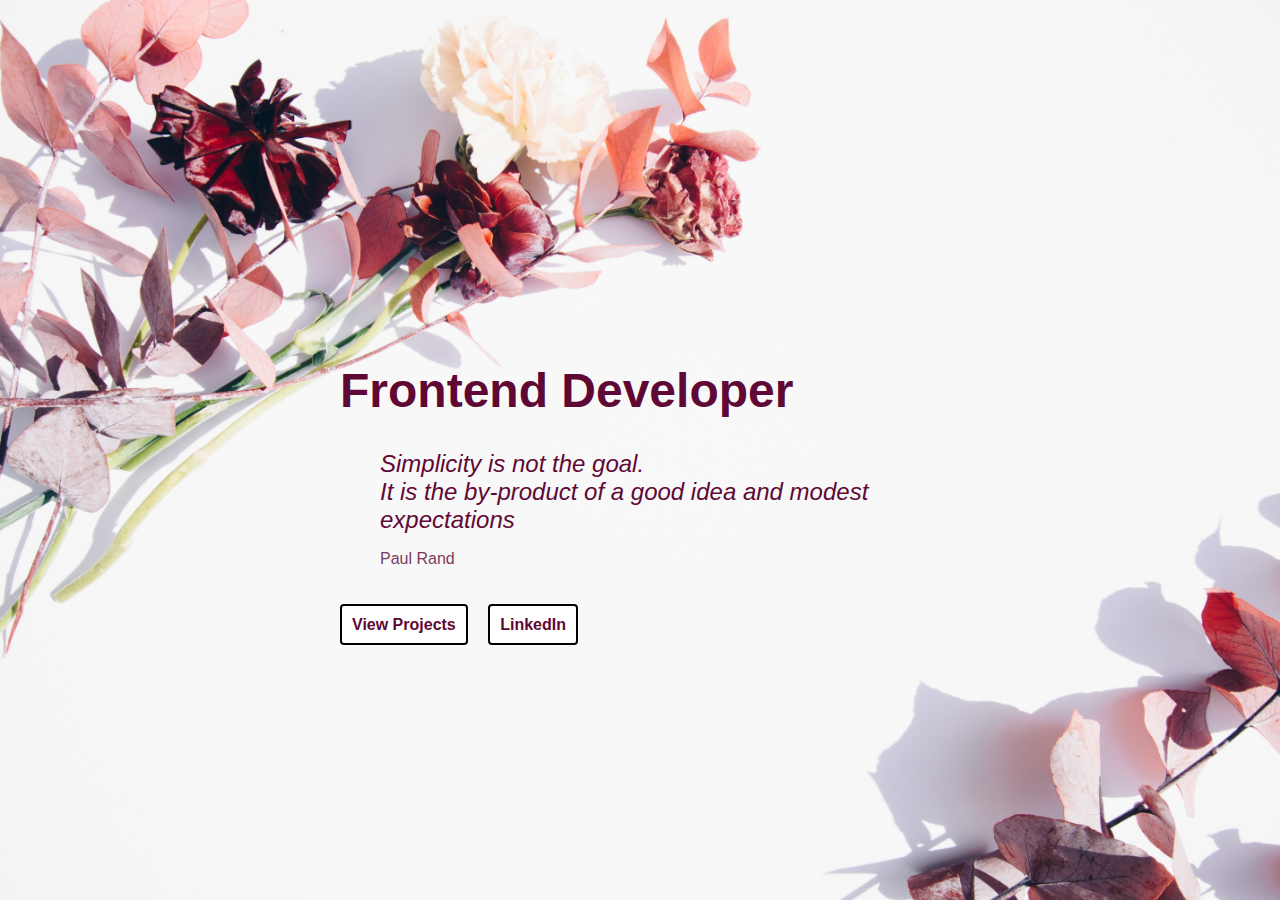
<file: index.html>
<!DOCTYPE html>
<html lang="en">
<head>
    <meta charset="utf-8">
    <meta name="viewport" content="width=device-width, initial-scale=1.0">
    <link rel="shortcut icon" type="image/png" href="favicon.png"/>
    <link rel="stylesheet" href="index.css">
    <link rel="stylesheet" href="https://use.fontawesome.com/releases/v5.7.0/css/all.css"
          integrity="sha384-lZN37f5QGtY3VHgisS14W3ExzMWZxybE1SJSEsQp9S+oqd12jhcu+A56Ebc1zFSJ" crossorigin="anonymous">
    <title>GabbyKC</title>
<!--    <script async src="https://www.googletagmanager.com/gtag/js?id=G-WL49ZLQTTH"></script>-->
<!--    <script>-->
<!--        window.dataLayer = window.dataLayer || [];-->

<!--        function gtag() {-->
<!--            dataLayer.push(arguments);-->
<!--        }-->

<!--        gtag('js', new Date());-->

<!--        gtag('config', 'G-WL49ZLQTTH');-->
<!--    </script>-->
</head>
<body>
<main>
    <article>
        <h1>Frontend Developer</h1>
        <div class="content-container">
            <div class="quote-icon-container">
                <i class="fas fa-quote-left"></i>
            </div>
            <div class="quote-container">
                <p class="quote">Simplicity is not the goal.<br>
                    It is the by-product of a good idea and modest expectations</p>
                <p class="author">Paul Rand</p>
            </div>
        </div>
        <div class="link-container">
            <a href="https://github.com/GabbyKC" role="button" tabindex="0" title="View projects on Github">View Projects</a>
            <a href="https://www.linkedin.com/in/gabriellakate/" role="button" tabindex="1" title="Go to LinkedIn">LinkedIn</a>
        </div>
    </article>
</main>
</body>
</html>
</file>
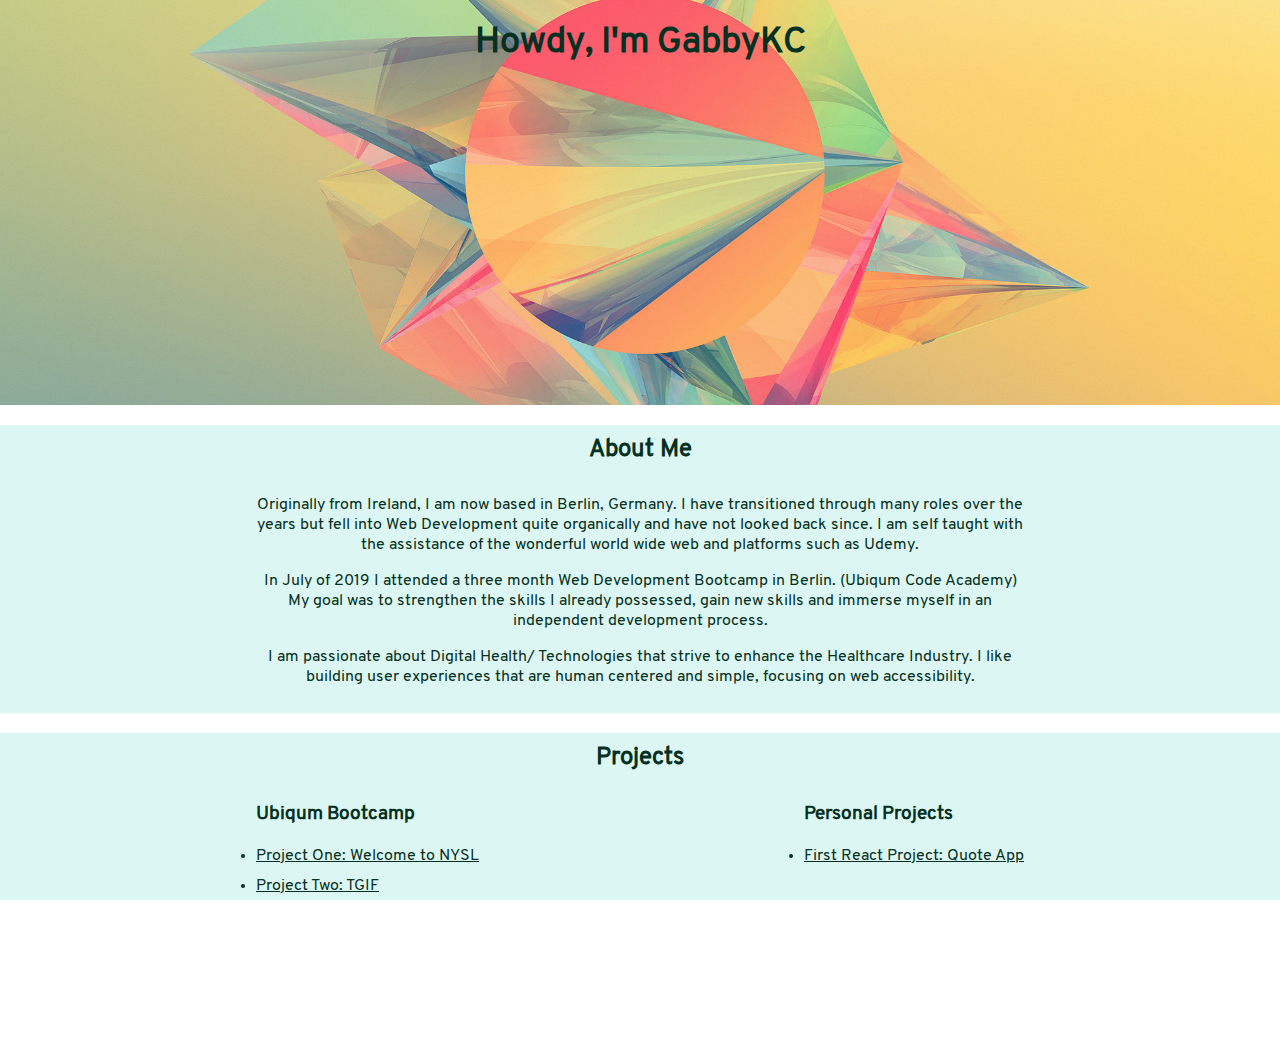
<file: archive/index.html>
<!DOCTYPE html>
<html lang="en" dir="ltr">
<head>
    <meta charset="utf-8" name="viewport">
    <link rel="shortcut icon" type="image/png" href="../favicon.png"/>
    <link rel="stylesheet" href="index.css">
    <link rel="stylesheet" href="https://use.fontawesome.com/releases/v5.7.0/css/all.css"
          integrity="sha384-lZN37f5QGtY3VHgisS14W3ExzMWZxybE1SJSEsQp9S+oqd12jhcu+A56Ebc1zFSJ" crossorigin="anonymous">
    <title>GabbyKC</title>
</head>
<body>
<header class="hero-image">
    <h1 class="hero-text">Howdy, I'm GabbyKC <i class="far fa-grin-beam"></i></h1>
</header>
<section class="section-container">
    <div class="section-one-content">
        <h2>About Me</h2>
        <p>Originally from Ireland, I am now based in Berlin, Germany. I have transitioned
            through many roles over the years but fell into Web Development quite organically and have not looked back
            since.
            I am self taught with the assistance of the wonderful world wide web and platforms such as Udemy.
        </p>
        <p>In July of 2019 I attended a three month Web Development Bootcamp in Berlin. (Ubiqum Code Academy) My goal
            was to strengthen the
            skills I already possessed, gain new skills and immerse myself in an independent development process.
        </p>
        <p>I am passionate about Digital Health/ Technologies that strive to enhance the Healthcare Industry.
            I like building user experiences that are human centered and simple, focusing on web accessibility. </p>
    </div>
</section>

<section class="section-container no-bottom-margin">
    <div class="section-two-content">
        <h2>Projects</h2>
        <div class="section-two-inner">
            <div>
                <h3>Ubiqum Bootcamp</h3>
                <ul>
                    <li><a target="_blank" rel="noopener noreferrer" href="nysl_version_3/root/index.html"
                           aria-label="opens NYSL project in new tab">Project One:
                        Welcome to NYSL <i class="fas fa-external-link-alt"></i></a></li>
                    <li><a target="_blank" rel="noopener noreferrer" href="TGIF_project/html/home-page.html"
                           aria-label="opens TGIF project in new tab">Project
                        Two: TGIF <i class="fas fa-external-link-alt"></i></a>
                    </li>
                    <li><a target="_blank" rel="noopener noreferrer" href="bookstore_project/home-page.html"
                           aria-label="opens Bookstore project in new tab">Project
                        Three: Quick Peek Bookstore <i class="fas fa-external-link-alt"></i></a></li>
                    <li><a target="_blank" rel="noopener noreferrer" href="brewery_project/brewery.html"
                           aria-label="opens Bookstore project in new tab">Project
                        Four: The Beer Store <i class="fas fa-external-link-alt"></i></a></li>
                    <li><a target="_blank" rel="noopener noreferrer" href=https://adoptapet.netlify.com
                           aria-label="opens AdoptAPet project in new tab">Project
                        Five: 'Mobile first' app built with React & Redux; Adopt A Pet <i
                                class="fas fa-external-link-alt"></i></a></li>
                    <li><a target="_blank" rel="noopener noreferrer" href=https://travel-road-trip.netlify.com
                           aria-label="opens Travel App project in new tab">Project
                        Six: MERN Stack Travel Itinerary App (Mobile First) <i class="fas fa-external-link-alt"></i>
                    </a>
                    </li>
                </ul>
            </div>
            <div>
                <h3>Personal Projects</h3>
                <ul>
                    <li><a target="_blank" rel="noopener noreferrer" href=https://gimmeaquote.netlify.com
                           aria-label="opens Quote App project in new tab">First React
                        Project: Quote App <i class="fas fa-external-link-alt"></i></a></li>
                </ul>
            </div>
        </div>
    </div>
</section>

<footer class="social-container">
    <a aria-label="follow me on linkedIn" target="_blank" rel="noopener noreferrer"
       href=https://www.linkedin.com/in/gabriellakate/><i
            class="fab fa-linkedin"></i></a>
    <a aria-label="check out my github" target="_blank" rel="noopener noreferrer" href=https://github.com/GabbyKC><i
            class="fab fa-github"></i></a>
    <a aria-label="check out my gitlab" target="_blank" rel="noopener noreferrer" href=https://gitlab.com/GabbyKC><i
            class="fab fa-gitlab"></i></a>
    <a href=mailto:gabriellakate04@gmail.com><i class="fas fa-envelope" aria-label="send me an email"></i></a>
</footer>
</body>
</html>
</file>
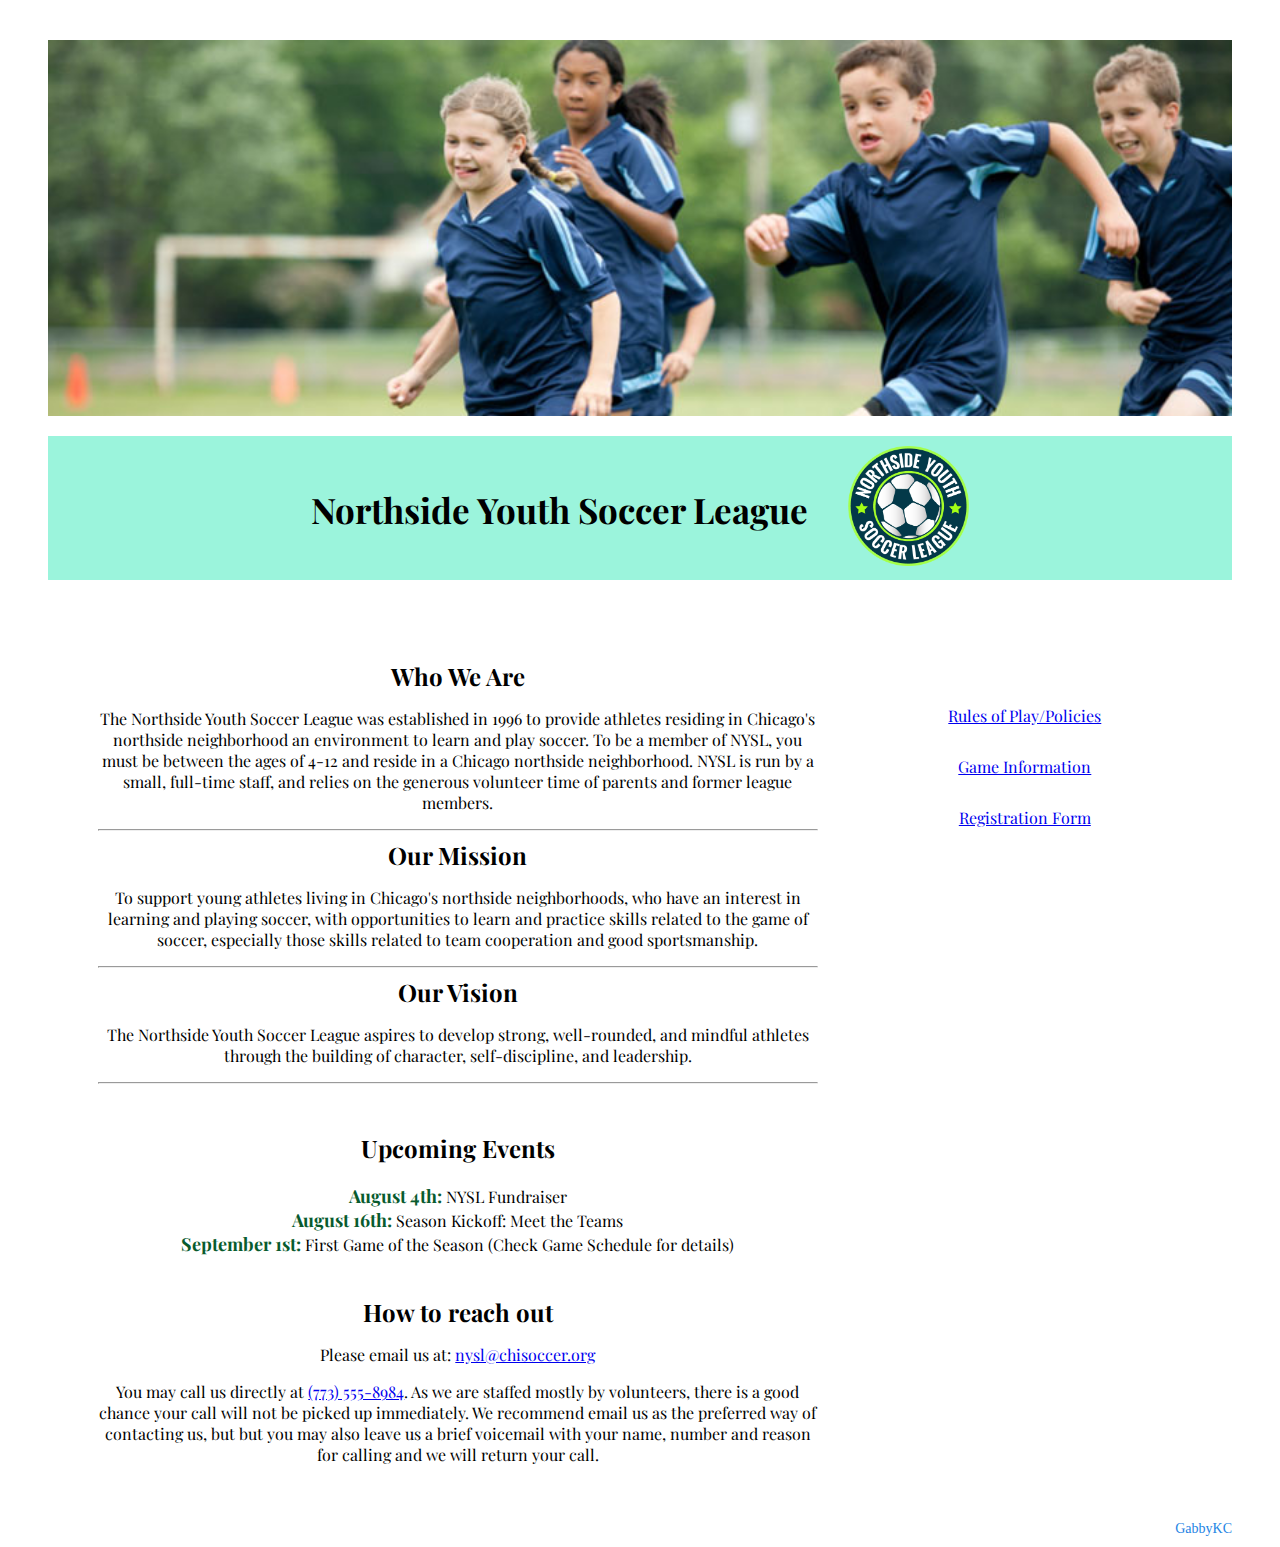
<file: nysl_version_3/root/index.html>
<!DOCTYPE html>
<html lang="en" dir="ltr">

<head>
    <meta charset="utf-8">
    <title>Welcome to NYSL!</title>
    <link rel="stylesheet" href="styles/nysl_3.css">
    <link href="https://fonts.googleapis.com/css?family=Playfair+Display&display=swap" rel="stylesheet">
    <link rel="stylesheet" href="https://use.fontawesome.com/releases/v5.7.0/css/all.css" integrity="sha384-lZN37f5QGtY3VHgisS14W3ExzMWZxybE1SJSEsQp9S+oqd12jhcu+A56Ebc1zFSJ" crossorigin="anonymous">
</head>

<body>

    <header>
        <div class="hero-image"></div>
        <div class="banner">
            <div class="name">Northside Youth Soccer League</div>
            <div class="">
                <img class="logo" src="../images/nysl_logo.png" alt="image be broke yo">
            </div>
        </div>
    </header>

    <section class="page-wrapper">

        <div class="main-section">
            <div class="content-container">
                <div class="section">
                    <div class="heading">Who We Are</div>
                    <p>The Northside Youth Soccer League was established in 1996 to provide athletes residing
                        in Chicago's northside neighborhood an environment to learn and play soccer. To be a member
                        of NYSL, you must be between the ages of 4-12 and reside in a Chicago northside neighborhood.
                        NYSL is run by a small, full-time staff, and relies on the generous volunteer time of parents
                        and former league members.</p>

                    <hr>

                    <div class="heading">Our Mission</div>
                    <p>To support young athletes living in Chicago's northside neighborhoods, who have an
                        interest in learning and playing soccer, with opportunities to learn and practice
                        skills related to the game of soccer, especially those skills related to team cooperation
                        and good sportsmanship.</p>

                    <hr>

                    <div class="heading">Our Vision</div>
                    <p>The Northside Youth Soccer League aspires to develop strong, well-rounded, and mindful
                        athletes through the building of character, self-discipline, and leadership.
                    </p>

                    <hr>

                </div>

                <div class="section">
                    <div class="heading events"><i class="fas fa-futbol"></i> Upcoming Events <i class="fas fa-futbol"></i></div>
                    <div class=""><span class="dates">August 4th:</span> NYSL Fundraiser</div>
                    <div class=""><span class="dates">August 16th:</span> Season Kickoff: Meet the Teams </div>
                    <div class=""><span class="dates">September 1st:</span> First Game of the Season (Check Game Schedule for details)</div>
                </div>

                <div class="section">
                    <div class="heading">How to reach out</div>
                    <p>Please email us at:
                        <a href="mailto:nysl@chisoccer.org">nysl@chisoccer.org</a>
                    </p>

                    <p>You may call us directly at <a href="tel:+7735558984">(773) 555-8984</a>.
                        As we are staffed mostly by volunteers, there is a good chance your call
                        will not be picked up immediately. We recommend email us as the preferred way of contacting us, but
                        but you may also leave us a brief voicemail with your name, number and reason for calling and we will
                        return your call.
                    </p>
                </div>
            </div>

            <nav class="nav">
                <div class="links">
                    <a href="rules.html"><i class="fas fa-chevron-right"></i> Rules of Play/Policies</a>
                </div>
                <div class="links">
                    <a href="game_info.html"><i class="fas fa-chevron-right"></i> Game Information</a>
                </div>
                <div class="links">
                    <a href="registration.html"><i class="fas fa-chevron-right"></i> Registration Form</a>
                </div>
            </nav>

        </div>
    </section>

    <footer>
        <div class="footer"><i class="far fa-copyright"></i> GabbyKC</div>
    </footer>

</body>

</html>
</file>
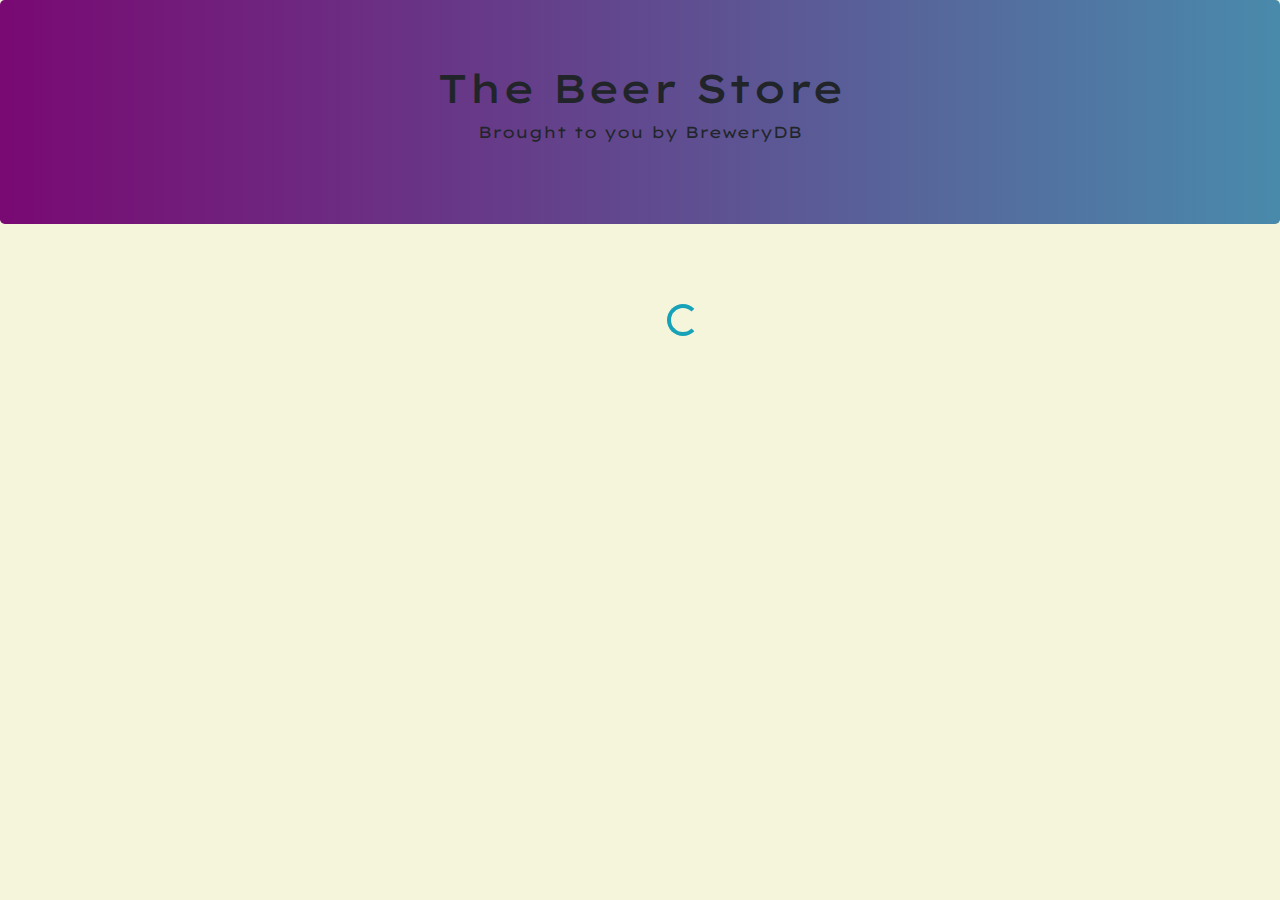
<file: brewery_project/brewery.html>
<!DOCTYPE html>
<html lang="en" dir="ltr">

<head>
    <meta charset="utf-8">
    <title>The Beer Store</title>
    <link href="https://fonts.googleapis.com/css?family=Lexend+Mega&display=swap" rel="stylesheet">
    <link href="https://stackpath.bootstrapcdn.com/bootstrap/4.3.1/css/bootstrap.min.css" rel="stylesheet" integrity="sha384-ggOyR0iXCbMQv3Xipma34MD+dH/1fQ784/j6cY/iJTQUOhcWr7x9JvoRxT2MZw1T" crossorigin="anonymous">
    <link rel="stylesheet" href="custom.css">
</head>

<body>
    <div class="jumbotron">
        <h1 class="text-center">The Beer Store</h1>
        <p class="text-center">Brought to you by BreweryDB</p>
    </div>

    <div class="container spacing">
        <div class="d-flex flex-wrap" id="beer-container">

        </div>
        <div class="d-flex justify-content-center">
            <div id="loader" class="spinner-border text-info m-5" role="status"></div>
        </div>
    </div>

    <div id="end-of-content" class="d-none end-content">You have seen all there is to see, my friend</div>

    <script src="https://code.jquery.com/jquery-3.3.1.slim.min.js" integrity="sha384-q8i/X+965DzO0rT7abK41JStQIAqVgRVzpbzo5smXKp4YfRvH+8abtTE1Pi6jizo" crossorigin="anonymous"></script>
    <script src="https://stackpath.bootstrapcdn.com/bootstrap/4.3.1/js/bootstrap.min.js" integrity="sha384-JjSmVgyd0p3pXB1rRibZUAYoIIy6OrQ6VrjIEaFf/nJGzIxFDsf4x0xIM+B07jRM" crossorigin="anonymous"></script>
    <script src="brewery.js"></script>
</body>

</html>
</file>
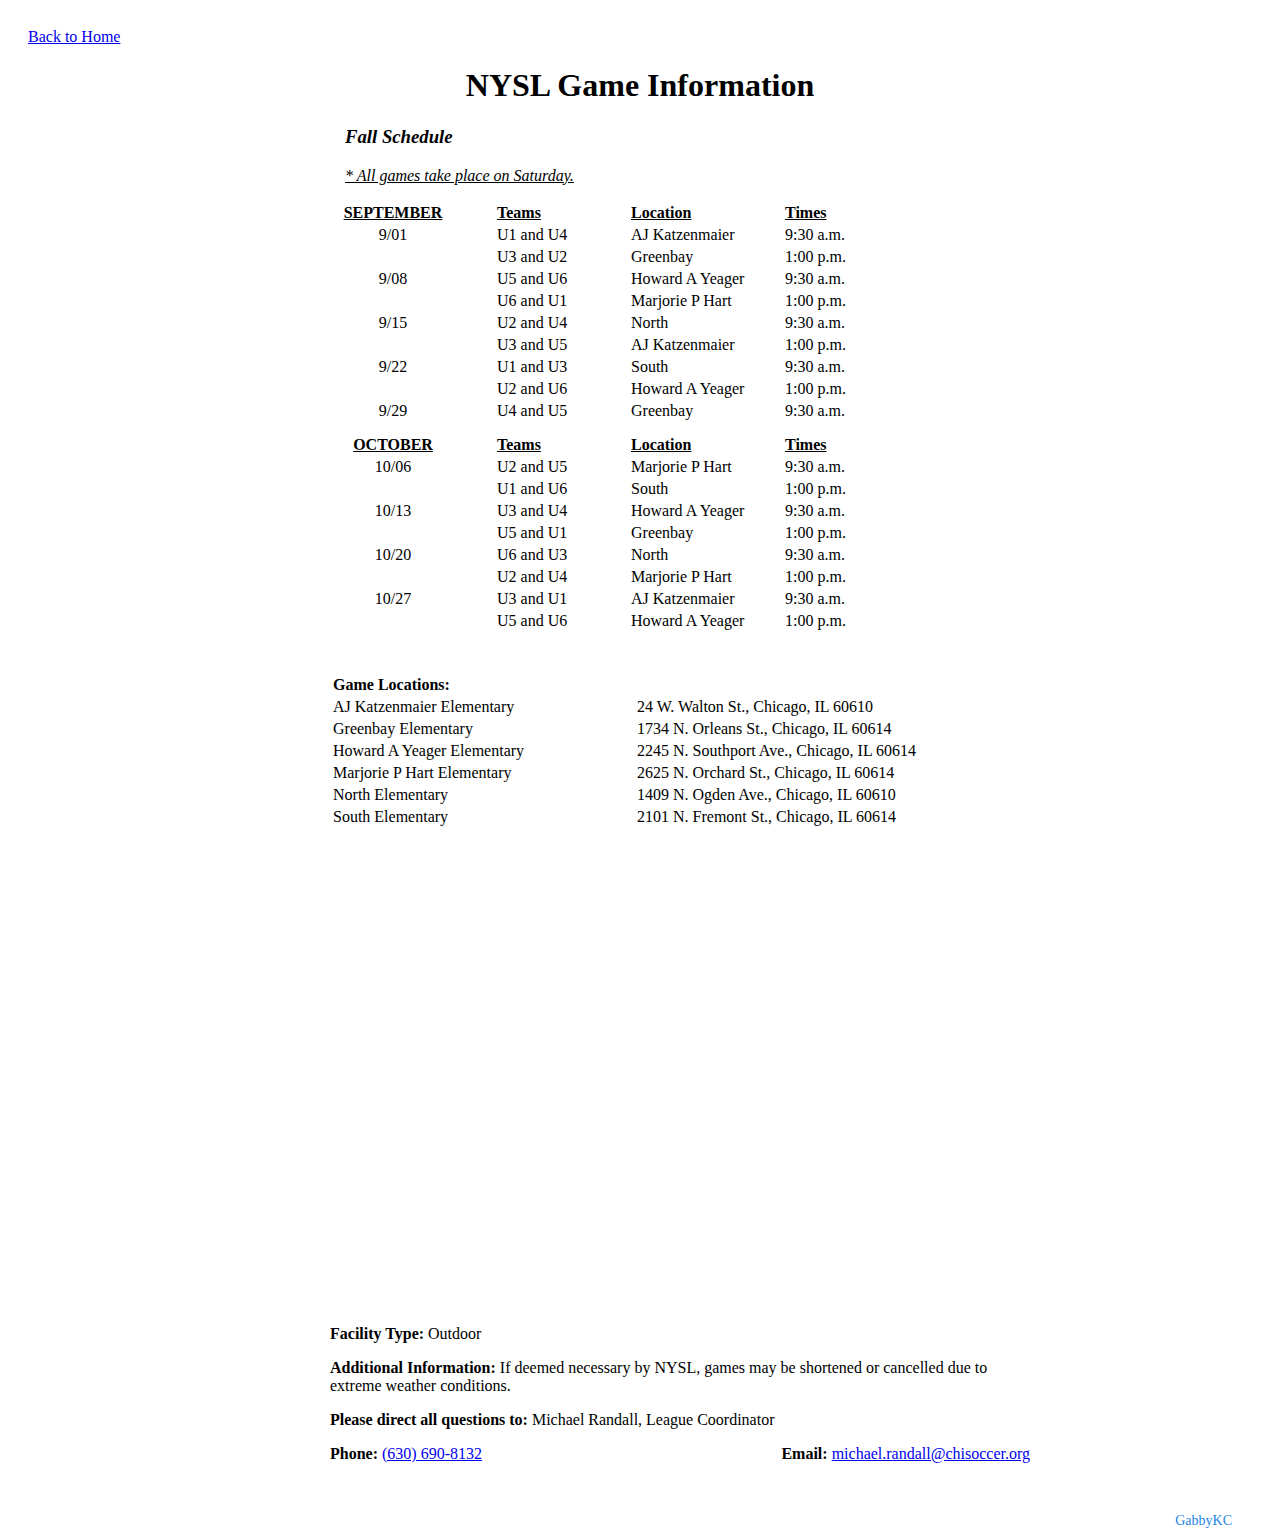
<file: nysl_version_3/root/game_info.html>
<!DOCTYPE html>
<html lang="en" dir="ltr">

<head>
    <meta charset="utf-8">
    <title>Game Information</title>
    <link rel="stylesheet" href="styles/game_info.css">
    <link rel="stylesheet" href="https://use.fontawesome.com/releases/v5.7.0/css/all.css" integrity="sha384-lZN37f5QGtY3VHgisS14W3ExzMWZxybE1SJSEsQp9S+oqd12jhcu+A56Ebc1zFSJ" crossorigin="anonymous">
</head>

<body>
    <header>
        <div class="home"><a href="index.html"><i class="fas fa-chevron-left"></i> Back to Home</a></div>
    </header>

    <div class="content-container">
        <h1>NYSL Game Information</h1>

        <h3>Fall Schedule</h3>

        <p class="note">* All games take place on Saturday.</p>

        <table>
            <thead>
                <tr>
                    <th class="style">SEPTEMBER</th>
                    <th class="style left">Teams</th>
                    <th class="style left">Location</th>
                    <th class="style left">Times</th>
                </tr>
            </thead>

            <tbody>
                <tr>
                    <td class="date">9/01</td>
                    <td class="teams">U1 and U4</td>
                    <td class="location">AJ Katzenmaier</td>
                    <td>9:30 a.m.</td>
                </tr>

                <tr>
                    <td class="date"></td>
                    <td class="teams">U3 and U2</td>
                    <td class="location">Greenbay</td>
                    <td>1:00 p.m.</td>
                </tr>

                <tr>
                    <td class="date">9/08</td>
                    <td class="teams">U5 and U6</td>
                    <td class="location">Howard A Yeager</td>
                    <td>9:30 a.m.</td>
                </tr>

                <tr>
                    <td class="date"></td>
                    <td class="teams">U6 and U1</td>
                    <td class="location">Marjorie P Hart</td>
                    <td>1:00 p.m.</td>
                </tr>

                <tr>
                    <td class="date">9/15</td>
                    <td class="teams">U2 and U4</td>
                    <td class="location">North</td>
                    <td>9:30 a.m.</td>
                </tr>

                <tr>
                    <td class="date"></td>
                    <td class="teams">U3 and U5</td>
                    <td class="location">AJ Katzenmaier</td>
                    <td>1:00 p.m.</td>
                </tr>

                <tr>
                    <td class="date">9/22</td>
                    <td class="teams">U1 and U3</td>
                    <td class="location">South</td>
                    <td>9:30 a.m.</td>
                </tr>

                <tr>
                    <td class="date"></td>
                    <td class="teams">U2 and U6</td>
                    <td class="location">Howard A Yeager</td>
                    <td>1:00 p.m.</td>
                </tr>

                <tr>
                    <td class="date">9/29</td>
                    <td class="teams">U4 and U5</td>
                    <td class="location">Greenbay</td>
                    <td>9:30 a.m.</td>
                </tr>
            </tbody>
        </table>

        <table>
            <thead>
                <tr>
                    <th class="style">OCTOBER</th>
                    <th class="style left">Teams</th>
                    <th class="style left">Location</th>
                    <th class="style left">Times</th>
                </tr>
            </thead>

            <tbody>
                <tr>
                    <td class="date">10/06</td>
                    <td class="teams">U2 and U5</td>
                    <td class="location">Marjorie P Hart</td>
                    <td>9:30 a.m.</td>
                </tr>

                <tr>
                    <td class="date"></td>
                    <td class="teams">U1 and U6</td>
                    <td class="location">South</td>
                    <td>1:00 p.m.</td>
                </tr>

                <tr>
                    <td class="date">10/13</td>
                    <td class="teams">U3 and U4</td>
                    <td class="location">Howard A Yeager</td>
                    <td>9:30 a.m.</td>
                </tr>

                <tr>
                    <td class="date"></td>
                    <td class="teams">U5 and U1</td>
                    <td class="location">Greenbay</td>
                    <td>1:00 p.m.</td>
                </tr>

                <tr>
                    <td class="date">10/20</td>
                    <td class="teams">U6 and U3</td>
                    <td class="location">North</td>
                    <td>9:30 a.m.</td>
                </tr>

                <tr>
                    <td class="date"></td>
                    <td class="teams">U2 and U4</td>
                    <td class="location">Marjorie P Hart</td>
                    <td>1:00 p.m.</td>
                </tr>

                <tr>
                    <td class="date">10/27</td>
                    <td class="teams">U3 and U1</td>
                    <td class="location">AJ Katzenmaier</td>
                    <td>9:30 a.m.</td>
                </tr>

                <tr>
                    <td class="date"></td>
                    <td class="teams">U5 and U6</td>
                    <td class="location">Howard A Yeager</td>
                    <td>1:00 p.m.</td>
                </tr>

            </tbody>
        </table>

        <table class="game-loc">
            <thead>
                <tr>
                    <th class="left">Game Locations:</th>
                    <th class="left"></th>
                </tr>
            </thead>
            <tbody>
                <tr>
                    <td class="school">AJ Katzenmaier Elementary</td>
                    <td>24 W. Walton St., Chicago, IL 60610</td>
                </tr>

                <tr>
                    <td class="school">Greenbay Elementary</td>
                    <td>1734 N. Orleans St., Chicago, IL 60614</td>
                </tr>

                <tr>
                    <td class="school">Howard A Yeager Elementary</td>
                    <td>2245 N. Southport Ave., Chicago, IL 60614</td>
                </tr>

                <tr>
                    <td class="school">Marjorie P Hart Elementary</td>
                    <td>2625 N. Orchard St., Chicago, IL 60614</td>
                </tr>

                <tr>
                    <td class="school">North Elementary</td>
                    <td>1409 N. Ogden Ave., Chicago, IL 60610</td>
                </tr>

                <tr>
                    <td class="school">South Elementary</td>
                    <td>2101 N. Fremont St., Chicago, IL 60614</td>
                </tr>
            </tbody>
        </table>

        <div class="maps">
            <iframe src="https://www.google.com/maps/embed?pb=!1m18!1m12!1m3!1d2969.654060426222!2d-87.63123908432146!3d41.900296372003446!2m3!1f0!2f0!3f0!3m2!1i1024!2i768!4f13.1!3m3!1m2!1s0x880fd34e07f6bac3%3A0x68a82e5d59952c86!2s24+W+Walton+St%2C+Chicago%2C+IL+60610%2C+USA!5e0!3m2!1sen!2sde!4v1563557937895!5m2!1sen!2sde"
            width="400" height="300" style="border:0" allowfullscreen></iframe>

            <iframe src="https://www.google.com/maps/embed?pb=!1m18!1m12!1m3!1d2969.025698674599!2d-87.64002798432116!3d41.9138062711576!2m3!1f0!2f0!3f0!3m2!1i1024!2i768!4f13.1!3m3!1m2!1s0x880fd34073f306a3%3A0x9e1726bbf8f23f0e!2s1734+N+Orleans+St%2C+Chicago%2C+IL+60614%2C+USA!5e0!3m2!1sen!2sde!4v1563558314758!5m2!1sen!2sde"
            width="400" height="300" style="border:0" allowfullscreen></iframe>

            <iframe src="https://www.google.com/maps/embed?pb=!1m18!1m12!1m3!1d2968.585497384746!2d-87.6651145843209!3d41.92326857056484!2m3!1f0!2f0!3f0!3m2!1i1024!2i768!4f13.1!3m3!1m2!1s0x880fd2e37f9b8d2d%3A0x62ad8b907dd755d6!2s2245+N+Southport+Ave%2C+Chicago%2C+IL+60614%2C+USA!5e0!3m2!1sen!2sde!4v1563558435336!5m2!1sen!2sde"
            width="600" height="300" style="border:0" allowfullscreen></iframe>
        </div>

        <div class="maps">
            <iframe src="https://www.google.com/maps/embed?pb=!1m18!1m12!1m3!1d2968.29172895315!2d-87.6480862843208!3d41.92958227016936!2m3!1f0!2f0!3f0!3m2!1i1024!2i768!4f13.1!3m3!1m2!1s0x880fd30f2630e551%3A0x3e719e44a5cef714!2s2625+N+Orchard+St%2C+Chicago%2C+IL+60614%2C+USA!5e0!3m2!1sen!2sde!4v1563558527098!5m2!1sen!2sde"
            width="400" height="300" style="border:0" allowfullscreen></iframe>

            <iframe src="https://www.google.com/maps/embed?pb=!1m18!1m12!1m3!1d2969.337614159662!2d-87.64837698432129!3d41.907100471577444!2m3!1f0!2f0!3f0!3m2!1i1024!2i768!4f13.1!3m3!1m2!1s0x880fd33af0e6ccc3%3A0x26c81c1d557667da!2s1409+N+Ogden+Ave%2C+Chicago%2C+IL+60610%2C+USA!5e0!3m2!1sen!2sde!4v1563558559070!5m2!1sen!2sde"
            width="400" height="300" style="border:0" allowfullscreen></iframe>

            <iframe src="https://www.google.com/maps/embed?pb=!1m18!1m12!1m3!1d2968.7477648266313!2d-87.65355538432102!3d41.919780770783305!2m3!1f0!2f0!3f0!3m2!1i1024!2i768!4f13.1!3m3!1m2!1s0x880fd3196fb41dc7%3A0x970be7f7d6336df5!2s2101+N+Fremont+St%2C+Chicago%2C+IL+60614%2C+USA!5e0!3m2!1sen!2sde!4v1563558596415!5m2!1sen!2sde"
            width="400" height="300" style="border:0" allowfullscreen></iframe>
        </div>

        <div class="contact-info">
            <p><span class="bold">Facility Type:</span> Outdoor</p>

            <p><span class="bold">Additional Information:</span> If deemed necessary by NYSL, games may be shortened or
                cancelled due to extreme weather conditions.
            </p>

            <p><span class="bold">Please direct all questions to:</span> Michael Randall, League Coordinator</p>

            <div class="contacts">
                <div class=""><span class="bold">Phone:</span>
                    <a href="tel:+6306908132">(630) 690-8132</a>
                </div>
                <div class=""><span class="bold">Email:</span>
                    <a href="mailto:michael.randall@chisoccer.org">michael.randall@chisoccer.org</a>
                </div>
            </div>

        </div>


    </div>

    <footer>
        <div class="footer"><i class="far fa-copyright"></i> GabbyKC</div>
    </footer>
</body>

</html>
</file>
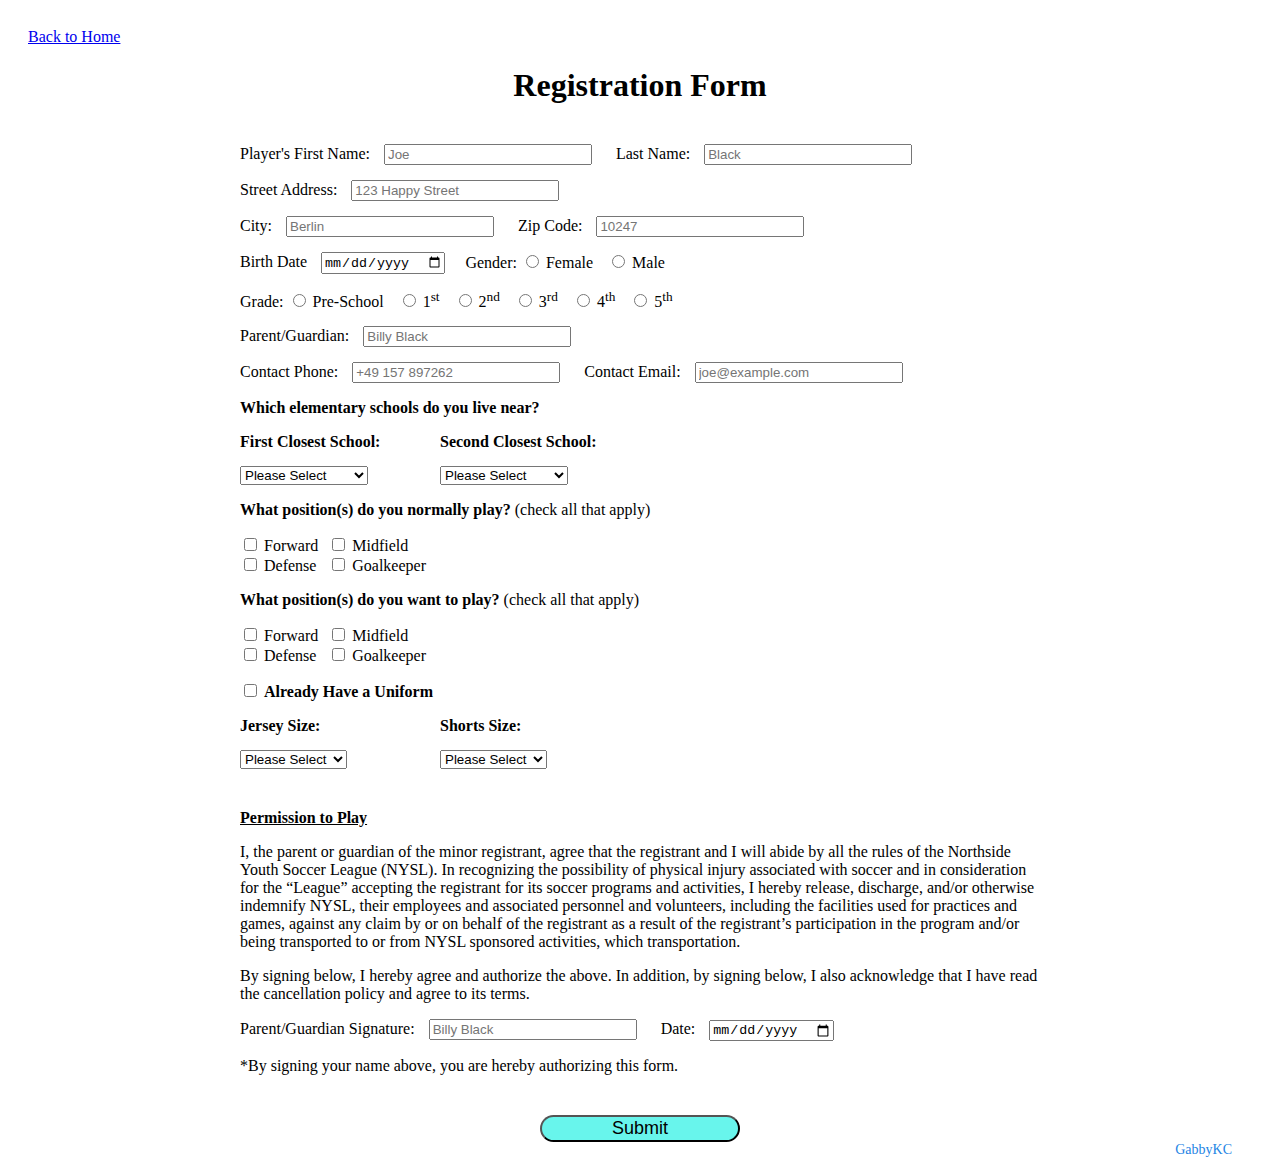
<file: nysl_version_3/root/registration.html>
<!DOCTYPE html>
<html lang="en" dir="ltr">

<head>
    <meta charset="utf-8">
    <title>Registration Form</title>
    <link rel="stylesheet" href="styles/registration.css">
    <link rel="stylesheet" href="https://use.fontawesome.com/releases/v5.7.0/css/all.css" integrity="sha384-lZN37f5QGtY3VHgisS14W3ExzMWZxybE1SJSEsQp9S+oqd12jhcu+A56Ebc1zFSJ" crossorigin="anonymous">
</head>

<body>

    <header>
        <div class="home"><a href="index.html"><i class="fas fa-chevron-left"></i> Back to Home</a></div>
    </header>
    <h1>Registration Form</h1>
    <div class="container">

        <form class="" action="show_data.html" method="GET">
            <div class="spacing">
                <label for="first">Player's First Name:</label>
                <input id="first" class="input-space" type="text" name="first" value="" placeholder="Joe" required>
                <label for="last" class="left-spacing">Last Name:</label>
                <input id="last" class="input-space" type="text" name="last" value="" placeholder="Black" required>
            </div>

            <div class="spacing">
                <label for="street">Street Address:</label>
                <input id="street" class="input-space" type="text" name="street" value="" placeholder="123 Happy Street">
            </div>

            <div class="spacing">
                <label for="city">City:</label>
                <input id="city" class="input-space" type="text" name="city" value="" placeholder="Berlin">
                <label for="zip" class="left-spacing">Zip Code:</label>
                <input id="zip" class="input-space" type="text" name="zip" value="" placeholder="10247">
            </div>

            <div class="flex">
                <div class="spacing">
                    <label for="birth">Birth Date</label>
                    <input id="birth" type="date" name="birth" value="">
                </div>
                <div class="left-spacing">Gender:
                    <input id="female" type="radio" name="gender" value="female">
                    <label for="female">Female</label>
                    <input id="male" type="radio" name="gender" value="male">
                    <label for="male">Male</label>
                </div>
            </div>

            <div class="spacing">
                <div>Grade:
                    <input id="pre" type="radio" name="grade" value="pre">
                    <label for="pre">Pre-School</label>
                    <input id="one" type="radio" name="grade" value="first">
                    <label for="one">1<sup>st</sup></label>
                    <input id="two" type="radio" name="grade" value="second">
                    <label for="two">2<sup>nd</sup></label>
                    <input id="three" type="radio" name="grade" value="third">
                    <label for="three">3<sup>rd</sup></label>
                    <input id="four" type="radio" name="grade" value="fourth">
                    <label for="four">4<sup>th</sup></label>
                    <input id="five" type="radio" name="grade" value="fifth">
                    <label for="five">5<sup>th</sup></label>
                </div>
            </div>

            <div class="spacing">
                <label for="parent">Parent/Guardian:</label>
                <input id="parent" class="input-space" type="text" name="parent" value="" placeholder="Billy Black" required>
            </div>

            <div class="spacing">
                <label for="phone">Contact Phone:</label>
                <input id="phone" class="input-space" type="tel" name="phone" value="" placeholder="+49 157 897262" required>
                <label for="email" class="left-spacing">Contact Email:</label>
                <input id="email" class="input-space" type="email" name="email" value="" placeholder="joe@example.com" required>
            </div>

            <p class="bold">Which elementary schools do you live near?</p>

            <div class="flex">
                <div class="box-spacing">
                    <div class="bold spacing">First Closest School:</div>
                    <select class="" name="first_school">
                        <option selected disabled value="default">Please Select</option>
                        <option value="aj">AJ Katzenmaier</option>
                        <option value="greenb">Greenbay</option>
                        <option value="howard">Howard A Yeager</option>
                        <option value="marj">Marjorie P Hart</option>
                        <option value="ne">North Elementary</option>
                        <option value="se">South Elementary</option>
                    </select>
                </div>

                <div class="">
                    <div class="bold spacing">Second Closest School:</div>
                    <select class="" name="second_school">
                        <option selected disabled value="default">Please Select</option>
                        <option value="aj">AJ Katzenmaier</option>
                        <option value="greenb">Greenbay</option>
                        <option value="howard">Howard A Yeager</option>
                        <option value="marj">Marjorie P Hart</option>
                        <option value="ne">North Elementary</option>
                        <option value="se">South Elementary</option>
                    </select>
                </div>
            </div>

            <p><span class="bold">What position(s) do you normally play?</span> (check all that apply)</p>

            <div class="flex">
                <div class="inner-box">
                    <div class="">
                        <input type="checkbox" name="position_normal" value="forward">
                        <label>Forward</label>
                    </div>
                    <div class="">
                        <input type="checkbox" name="position_normal" value="defense">
                        <label>Defense</label>
                    </div>
                </div>

                <div class="inner-box">
                    <div class="">
                        <input type="checkbox" name="position_normal" value="mid">
                        <label>Midfield</label>
                    </div>
                    <div class="">
                        <input type="checkbox" name="position_normal" value="goalie">
                        <label>Goalkeeper</label>
                    </div>
                </div>
            </div>

            <p><span class="bold">What position(s) do you want to play?</span> (check all that apply)</p>

            <div class="flex">
                <div class="inner-box">
                    <div class="">
                        <input type="checkbox" name="position_want" value="forward">
                        <label>Forward</label>
                    </div>
                    <div class="">
                        <input type="checkbox" name="position_want" value="defense">
                        <label>Defense</label>
                    </div>
                </div>

                <div class="inner-box">
                    <div class="">
                        <input type="checkbox" name="position_want" value="mid">
                        <label>Midfield</label>
                    </div>
                    <div class="">
                        <input type="checkbox" name="position_want" value="goalie">
                        <label>Goalkeeper</label>
                    </div>
                </div>
            </div>

            <p>
                <input id="uniform" type="checkbox" name="uniform" value="yes_uniform">
                <label for="uniform" class="bold">Already Have a Uniform</label>
            </p>

            <div class="flex">
                <div class="box-spacing">
                    <div class="spacing bold">Jersey Size:</div>
                    <select class="" name="jersey">
                        <option selected disabled value="default">Please Select</option>
                        <option value="ys">Youth Small</option>
                        <option value="ym">Youth Medium</option>
                        <option value="yl">Youth Large</option>
                        <option value="s">Small</option>
                        <option value="m">Medium</option>
                        <option value="l">Large</option>
                        <option value="xl">Extra-Large</option>
                    </select>
                </div>

                <div class="">
                    <div class="spacing bold">Shorts Size:</div>
                    <select class="" name="shorts">
                        <option selected disabled value="default">Please Select</option>
                        <option value="ys">Youth Small</option>
                        <option value="ym">Youth Medium</option>
                        <option value="yl">Youth Large</option>
                        <option value="s">Small</option>
                        <option value="m">Medium</option>
                        <option value="l">Large</option>
                        <option value="xl">Extra-Large</option>
                    </select>
                </div>
            </div>

            <p class="bold permission">Permission to Play</p>

            <p>
                I, the parent or guardian of the minor registrant, agree that the registrant and I will abide by all the rules of the Northside Youth
                Soccer League (NYSL). In recognizing the possibility of physical injury associated with soccer and in consideration for the “League”
                accepting the registrant for its soccer programs and activities, I hereby release, discharge, and/or otherwise indemnify NYSL, their
                employees and associated personnel and volunteers, including the facilities used for practices and games, against any claim by or
                on behalf of the registrant as a result of the registrant’s participation in the program and/or being transported to or from NYSL
                sponsored activities, which transportation.
            </p>

            <p>
                By signing below, I hereby agree and authorize the above. In addition, by signing below, I also acknowledge that I have read the
                cancellation policy and agree to its terms.
            </p>

            <div>
                <label for="signature">Parent/Guardian Signature:</label>
                <input id="signature" class="input-space" type="text" name="signature" value="" placeholder="Billy Black" required>
                <label for="date" class="left-spacing">Date:</label>
                <input id="date" type="date" name="date" value="" required>
            </div>

            <p>*By signing your name above, you are hereby authorizing this form.</p>
            <div class="submit-container">
                <input class="button" type="submit" name="submit" value="Submit">
            </div>

        </form>
    </div>

    <footer>
        <div class="footer"><i class="far fa-copyright"></i> GabbyKC</div>
    </footer>

</body>

</html>
</file>
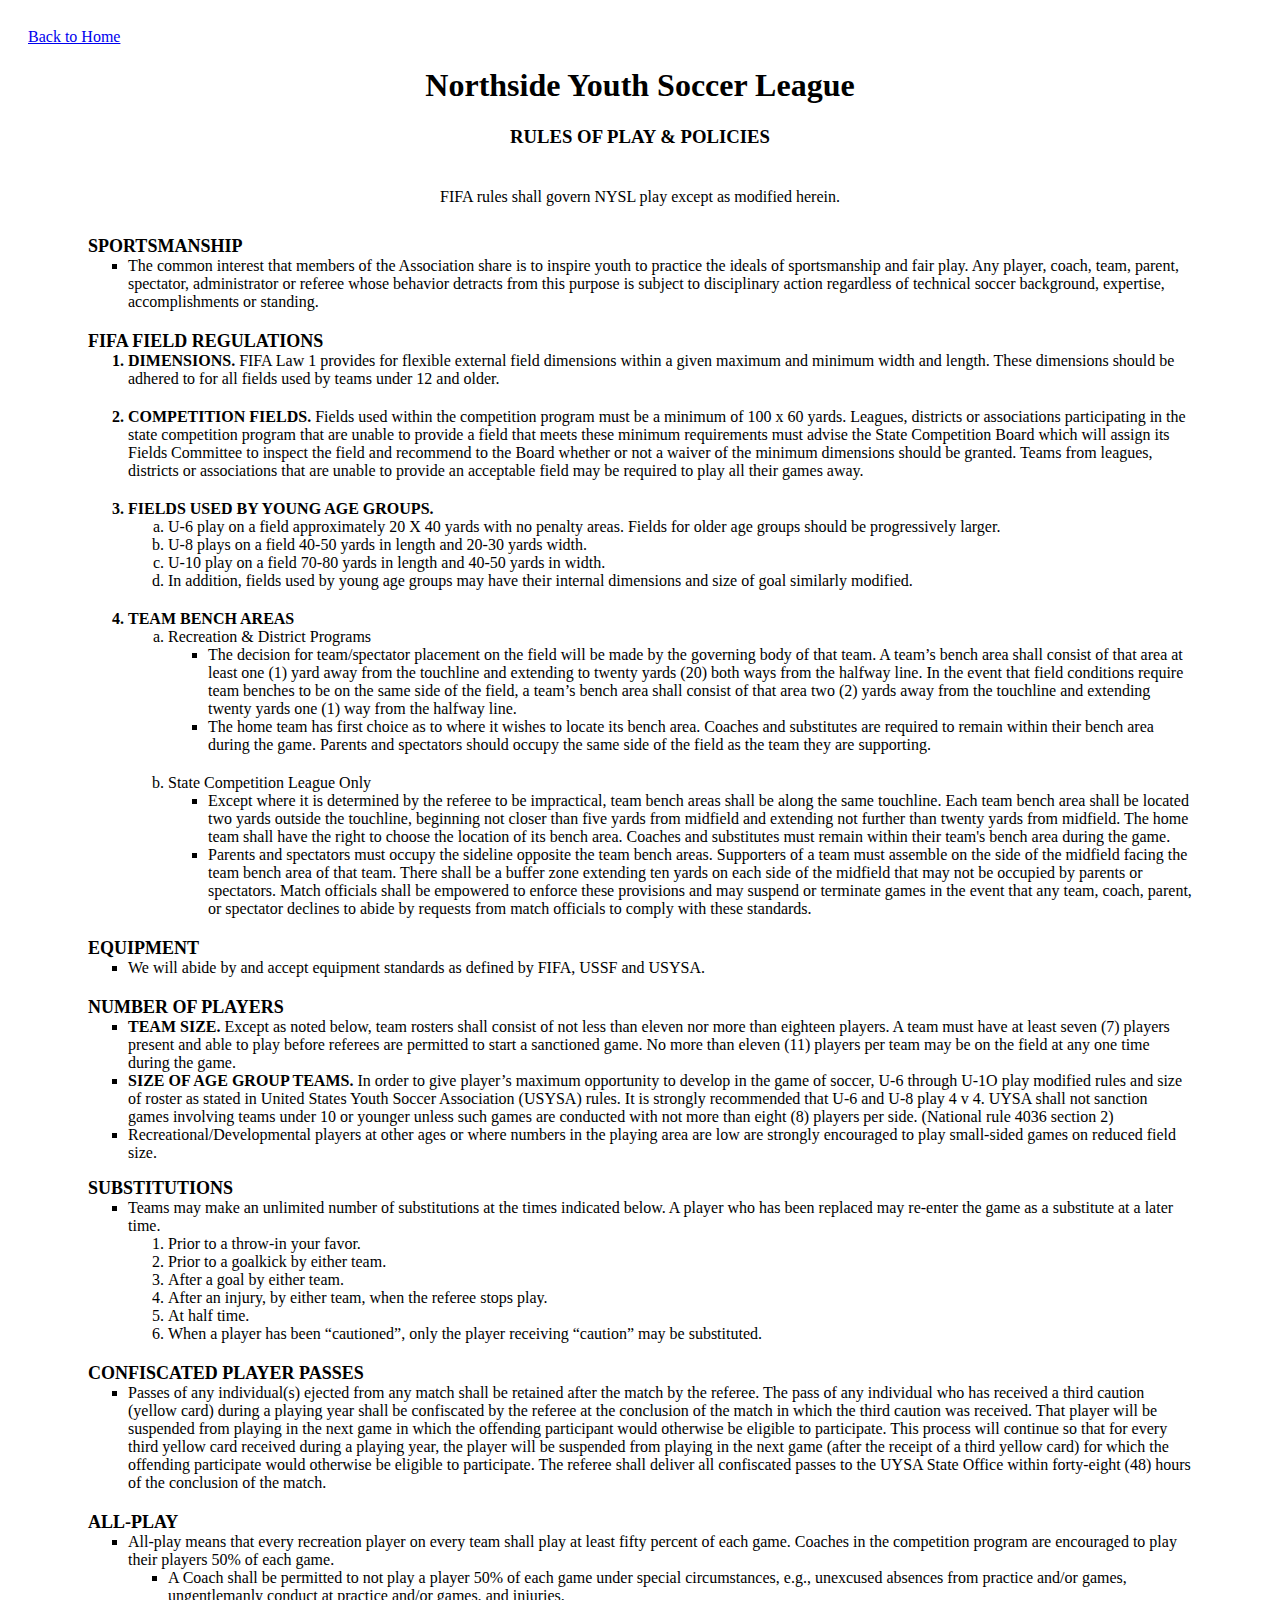
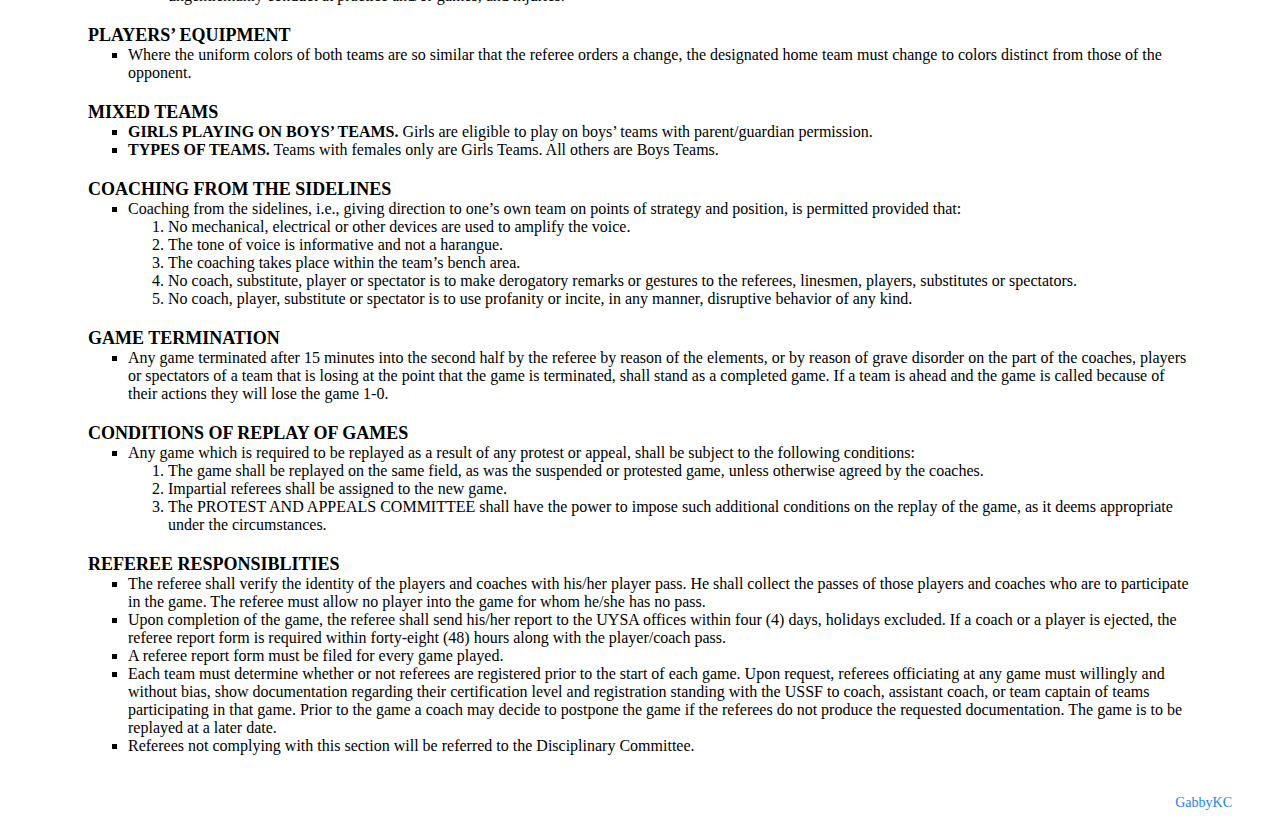
<file: nysl_version_3/root/rules.html>
<!DOCTYPE html>
<html lang="en" dir="ltr">

<head>
    <meta charset="utf-8">
    <title>Rules of Play and Policies</title>
    <link rel="stylesheet" href="styles/rules.css">
    <link href="https://fonts.googleapis.com/css?family=Playfair+Display&display=swap" rel="stylesheet">
    <link rel="stylesheet" href="https://use.fontawesome.com/releases/v5.7.0/css/all.css" integrity="sha384-lZN37f5QGtY3VHgisS14W3ExzMWZxybE1SJSEsQp9S+oqd12jhcu+A56Ebc1zFSJ" crossorigin="anonymous">
</head>

<body>

    <header>
        <div class="home"><a href="index.html"><i class="fas fa-chevron-left"></i> Back to Home</a></div>
        <h1>Northside Youth Soccer League</h1>
        <h3>RULES OF PLAY & POLICIES </h3>
    </header>

    <div class="main">
        <h4 class="rules">FIFA rules shall govern NYSL play except as modified herein.</h4>

        <label class="headings">SPORTSMANSHIP</label>
        <ul>
            <li>The common interest that members of the Association share is to inspire youth to practice the
                ideals of sportsmanship and fair play. Any player, coach, team, parent, spectator, administrator
                or referee whose behavior detracts from this purpose is subject to disciplinary action regardless
                of technical soccer background, expertise, accomplishments or standing.
            </li>
        </ul>

        <label class="headings">FIFA FIELD REGULATIONS</label>
        <ol>
            <li class="bold">DIMENSIONS. <span class="normal">FIFA Law 1 provides for flexible external field dimensions within a given maximum and minimum width
                    and length. These dimensions should be adhered to for all fields used by teams under 12 and older.</span>
            </li>
            <li class="bold">COMPETITION FIELDS. <span class="normal">Fields used within the competition program must be a minimum of 100 x 60 yards. Leagues,
                    districts or associations participating in the state competition program that are unable to provide a field that
                    meets these minimum requirements must advise the State Competition Board which will assign its Fields Committee to inspect
                    the field and recommend to the Board whether or not a waiver of the minimum dimensions should be granted. Teams from leagues,
                    districts or associations that are unable to provide an acceptable field may be required to play all their games away.</span>
            </li>
            <li class="bold">FIELDS USED BY YOUNG AGE GROUPS.

                <ol type="a">
                    <li class="special normal">U-6 play on a field approximately 20 X 40 yards with no penalty areas. Fields for older age groups should be
                        progressively larger.
                    </li>
                    <li class="special normal">U-8 plays on a field 40-50 yards in length and 20-30 yards width.</li>
                    <li class="special normal">U-10 play on a field 70-80 yards in length and 40-50 yards in width.</li>
                    <li class="special normal">In addition, fields used by young age groups may have their internal dimensions and size of goal similarly modified.
                    </li>
                </ol>

            </li>

            <li class="bold">TEAM BENCH AREAS
                <ol type="a" class="normal">
                    <li>Recreation & District Programs
                        <ul>
                            <li class="special">The decision for team/spectator placement on the field will be made by the governing body of that team. A team’s
                                bench area shall consist of that area at least one (1) yard away from the touchline and extending to twenty yards (20)
                                both ways from the halfway line. In the event that field conditions require team benches to be on the same side of
                                the field, a team’s bench area shall consist of that area two (2) yards away from the touchline and extending twenty
                                yards one (1) way from the halfway line.
                            </li>
                            <li class="special">The home team has first choice as to where it wishes to locate its bench area. Coaches and substitutes are required
                                to remain within their bench area during the game. Parents and spectators should occupy the same side of the field as
                                the team they are supporting.
                            </li>
                        </ul>
                    </li>
                    <li>State Competition League Only
                        <ul>
                            <li class="special">Except where it is determined by the referee to be impractical, team bench areas shall be along the same
                                touchline. Each team bench area shall be located two yards outside the touchline, beginning not closer than five yards
                                from midfield and extending not further than twenty yards from midfield. The home team shall have the right to choose
                                the location of its bench area. Coaches and substitutes must remain within their team's bench area during the game.
                            </li>
                            <li class="special">Parents and spectators must occupy the sideline opposite the team bench areas. Supporters of a team must assemble
                                on the side of the midfield facing the team bench area of that team. There shall be a buffer zone extending ten yards on
                                each side of the midfield that may not be occupied by parents or spectators. Match officials shall be empowered to
                                enforce these provisions and may suspend or terminate games in the event that any team, coach, parent, or
                                spectator declines to abide by requests from match officials to comply with these standards.
                            </li>
                        </ul>
                    </li>
                </ol>

            </li>
        </ol>

        <label class="headings">EQUIPMENT</label>
        <ul>
            <li>We will abide by and accept equipment standards as defined by FIFA, USSF and USYSA.</li>
        </ul>

        <label class="headings">NUMBER OF PLAYERS</label>
        <ul>
            <li class="special"><span class="bold">TEAM SIZE.</span> Except as noted below, team rosters shall consist of not less than eleven nor more than eighteen players.
                A team must have at least seven (7) players present and able to play before referees are permitted to start a sanctioned game.
                No more than eleven (11) players per team may be on the field at any one time during the game.
            </li>
            <li class="special"><span class="bold">SIZE OF AGE GROUP TEAMS.</span> In order to give player’s maximum opportunity to develop in the game of soccer, U-6 through U-1O play
                modified rules and size of roster as stated in United States Youth Soccer Association (USYSA) rules. It is strongly recommended
                that U-6 and U-8 play 4 v 4. UYSA shall not sanction games involving teams under 10 or younger unless such games are conducted with
                not more than eight (8) players per side. (National rule 4036 section 2)
            </li>
            <li class="special">Recreational/Developmental players at other ages or where numbers in the playing area are low are strongly encouraged to play small-sided
                games on reduced field size.
            </li>
        </ul>

        <label class="headings">SUBSTITUTIONS</label>
        <ul>
            <li>Teams may make an unlimited number of substitutions at the times indicated below. A player who has been replaced may re-enter the game
                as a substitute at a later time.
                <ol>
                    <li class="special">Prior to a throw-in your favor.</li>
                    <li class="special">Prior to a goalkick by either team.</li>
                    <li class="special">After a goal by either team.</li>
                    <li class="special">After an injury, by either team, when the referee stops play.</li>
                    <li class="special">At half time.</li>
                    <li class="special">When a player has been “cautioned”, only the player receiving “caution” may be substituted.</li>
                </ol>
            </li>
        </ul>

        <label class="headings">CONFISCATED PLAYER PASSES</label>
        <ul>
            <li>Passes of any individual(s) ejected from any match shall be retained after
                the match by the referee. The pass of any individual who has received a
                third caution (yellow card) during a playing year shall be confiscated by
                the referee at the conclusion of the match in which the third caution was
                received. That player will be suspended from playing in the next game in
                which the offending participant would otherwise be eligible to participate.
                This process will continue so that for every third yellow card received
                during a playing year, the player will be suspended from playing in the
                next game (after the receipt of a third yellow card) for which the offending
                participate would otherwise be eligible to participate. The referee shall
                deliver all confiscated passes to the UYSA State Office within forty-eight
                (48) hours of the conclusion of the match.
            </li>
        </ul>

        <label class="headings">ALL-PLAY</label>
        <ul>
            <li>All-play means that every recreation player on every team shall play at
                least fifty percent of each game. Coaches in the competition program are
                encouraged to play their players 50% of each game.
                <ul>
                    <li>A Coach shall be permitted to not play a player 50% of each game
                        under special circumstances, e.g., unexcused absences from
                        practice and/or games, ungentlemanly conduct at practice and/or
                        games, and injuries.
                    </li>
                </ul>
            </li>
        </ul>

        <label class="headings">PLAYERS’ EQUIPMENT</label>
        <ul>
            <li>Where the uniform colors of both teams are so similar that the referee
                orders a change, the designated home team must change to colors
                distinct from those of the opponent.
            </li>
        </ul>

        <label class="headings">MIXED TEAMS</label>
        <ul>
            <li class="special"><span class="bold">GIRLS PLAYING ON BOYS’ TEAMS.</span> Girls are eligible to play on boys’
                teams with parent/guardian permission.
            </li>
            <li><span class="bold">TYPES OF TEAMS.</span> Teams with females only are Girls Teams. All others
                are Boys Teams.
            </li>
        </ul>

        <label class="headings">COACHING FROM THE SIDELINES</label>
        <ul>
            <li>Coaching from the sidelines, i.e., giving direction to one’s own team on
                points of strategy and position, is permitted provided that:
                <ol>
                    <li class="special">No mechanical, electrical or other devices are used to amplify the
                        voice.
                    </li>
                    <li class="special">The tone of voice is informative and not a harangue.
                    </li>
                    <li class="special">The coaching takes place within the team’s bench area.
                    </li>
                    <li class="special">No coach, substitute, player or spectator is to make derogatory
                        remarks or gestures to the referees, linesmen, players, substitutes
                        or spectators.
                    </li>
                    <li class="special">No coach, player, substitute or spectator is to use profanity or
                        incite, in any manner, disruptive behavior of any kind.
                    </li>
                </ol>
            </li>
        </ul>

        <label class="headings">GAME TERMINATION</label>
        <ul>
            <li>Any game terminated after 15 minutes into the second half by the referee
                by reason of the elements, or by reason of grave disorder on the part of
                the coaches, players or spectators of a team that is losing at the point that
                the game is terminated, shall stand as a completed game. If a team is
                ahead and the game is called because of their actions they will lose the
                game 1-0.
            </li>
        </ul>

        <label class="headings">CONDITIONS OF REPLAY OF GAMES</label>
        <ul>
            <li>Any game which is required to be replayed as a result of any protest or
                appeal, shall be subject to the following conditions:
                <ol>
                    <li class="special">The game shall be replayed on the same field, as was the
                        suspended or protested game, unless otherwise agreed by the
                        coaches.
                    </li>
                    <li class="special">Impartial referees shall be assigned to the new game.
                    </li>
                    <li class="special">The PROTEST AND APPEALS COMMITTEE shall have the power
                        to impose such additional conditions on the replay of the game, as
                        it deems appropriate under the circumstances.
                    </li>
                </ol>
            </li>
        </ul>

        <label class="headings">REFEREE RESPONSIBLITIES</label>
        <ul>
            <li class="special">The referee shall verify the identity of the players and coaches with his/her
                player pass. He shall collect the passes of those players and coaches who
                are to participate in the game. The referee must allow no player into the
                game for whom he/she has no pass.
            </li>
            <li class="special">Upon completion of the game, the referee shall send his/her report to the
                UYSA offices within four (4) days, holidays excluded. If a coach or a
                player is ejected, the referee report form is required within forty-eight (48)
                hours along with the player/coach pass.
            </li>
            <li class="special">A referee report form must be filed for every game played.
            </li>
            <li class="special">Each team must determine whether or not referees are registered prior to
                the start of each game. Upon request, referees officiating at any game
                must willingly and without bias, show documentation regarding their
                certification level and registration standing with the USSF to coach,
                assistant coach, or team captain of teams participating in that game. Prior
                to the game a coach may decide to postpone the game if the referees do
                not produce the requested documentation. The game is to be replayed at
                a later date.
            </li>
            <li class="special">Referees not complying with this section will be referred to the Disciplinary
                Committee.
            </li>
        </ul>
    </div>

    <footer>
        <div class="footer"><i class="far fa-copyright"></i> GabbyKC</div>
    </footer>

</body>

</html>
</file>
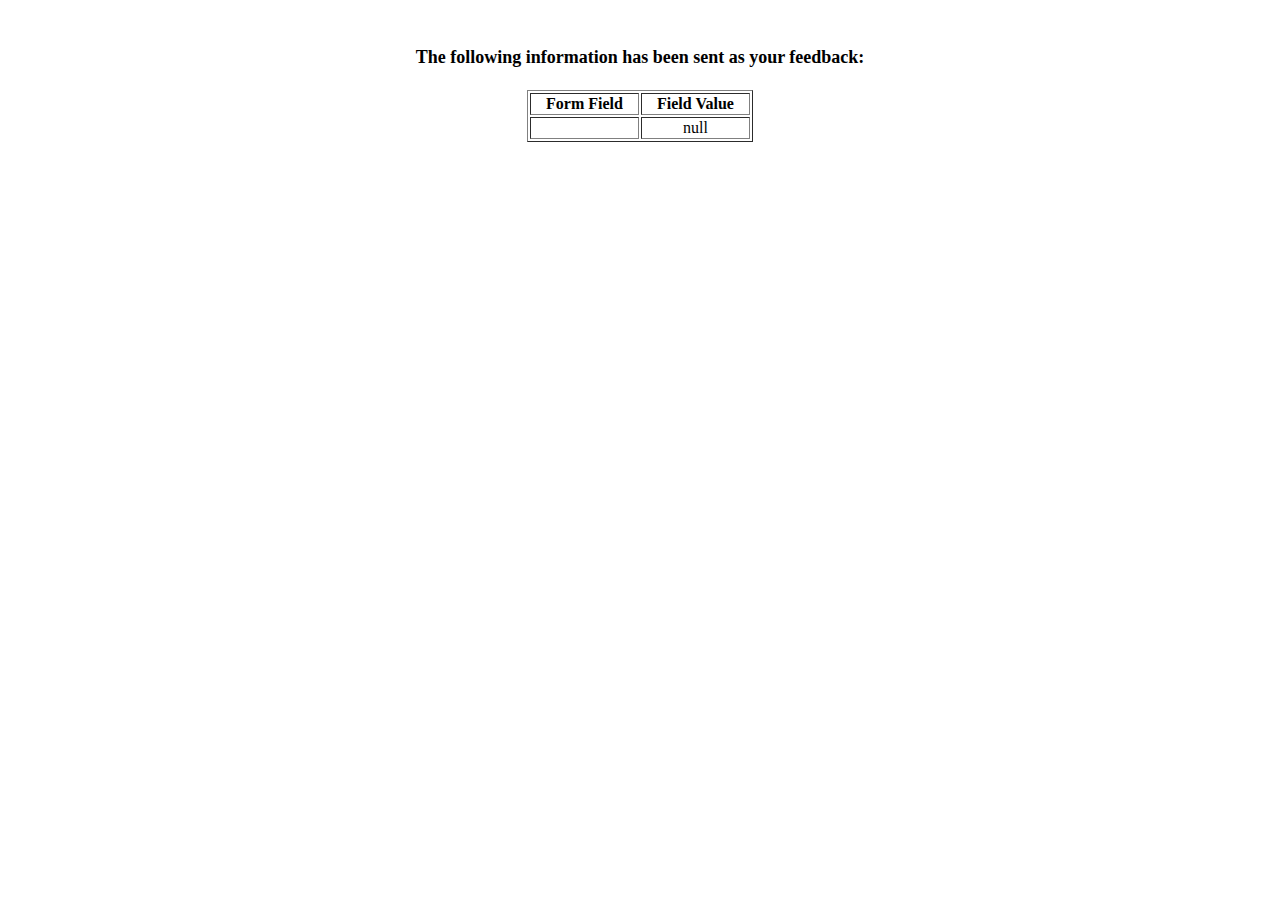
<file: nysl_version_3/root/show_data.html>
<html>
<head>
<title>Feedback Sent</title>
</head>
<body>
<p align=center>&nbsp;</p>
<h1 align=center><font size="+1">The following information has been sent as your
  feedback:</font></h1>

<table border="1" align=center width="226">
  <tr>
    <th align="center">Form Field</th>
    <th align="center">Field Value</th>
  </tr>

<script language="javascript">
var args = location.search.substr(1).split('&');
for (var i = 0; i < args.length; ++i) {
  var parts = args[i].split('=');
  if (parts != null) {
    var field = parts[0];
    var value = parts[1];
    if (value == null) {
      value = "null"
    }
    else {
      value = '"' + unescape(value.replace(/\+/g, ' ')) + '"';
    }

    document.writeln('<tr><td align="center">' + field + '</td>');
    document.writeln('<td align="center">' + value + '</td></tr>');
  }
}
</script>

<noscript>
<tr><td>
<p>You need to turn on Javascript in your browser.</p>

<p>In Microsoft Internet Explorer 4 or greater:</p>
<ul>
<li>From the "Tools" menu (in IE 4, it's the "View" menu), select "Internet Options".</li>
<li>Click on the "Security" tab.</li>
<li>Click on the "Custom Level" button. (In IE 4, select "Custom"
and then click on "Settings...".)</li>
<li>Under "Active scripting" make sure "Enable" is selected.</li>
</ul>

<p>In Netscape version 4 or greater:</p>
<ul>
<li>From the <b>Edit</b> menu, select <b>Preferences</b>.</li>
<li>In the <b>Category</b> list on the left, click on the word "Advanced".</li>
<li>In the panel on the right, make sure "Enable JavaScript" is checked.</li>
<li>Click the <b>OK</b> button.</li>
</ul>

</td></tr>
</noscript>

</table>
</body>
</html>
</file>
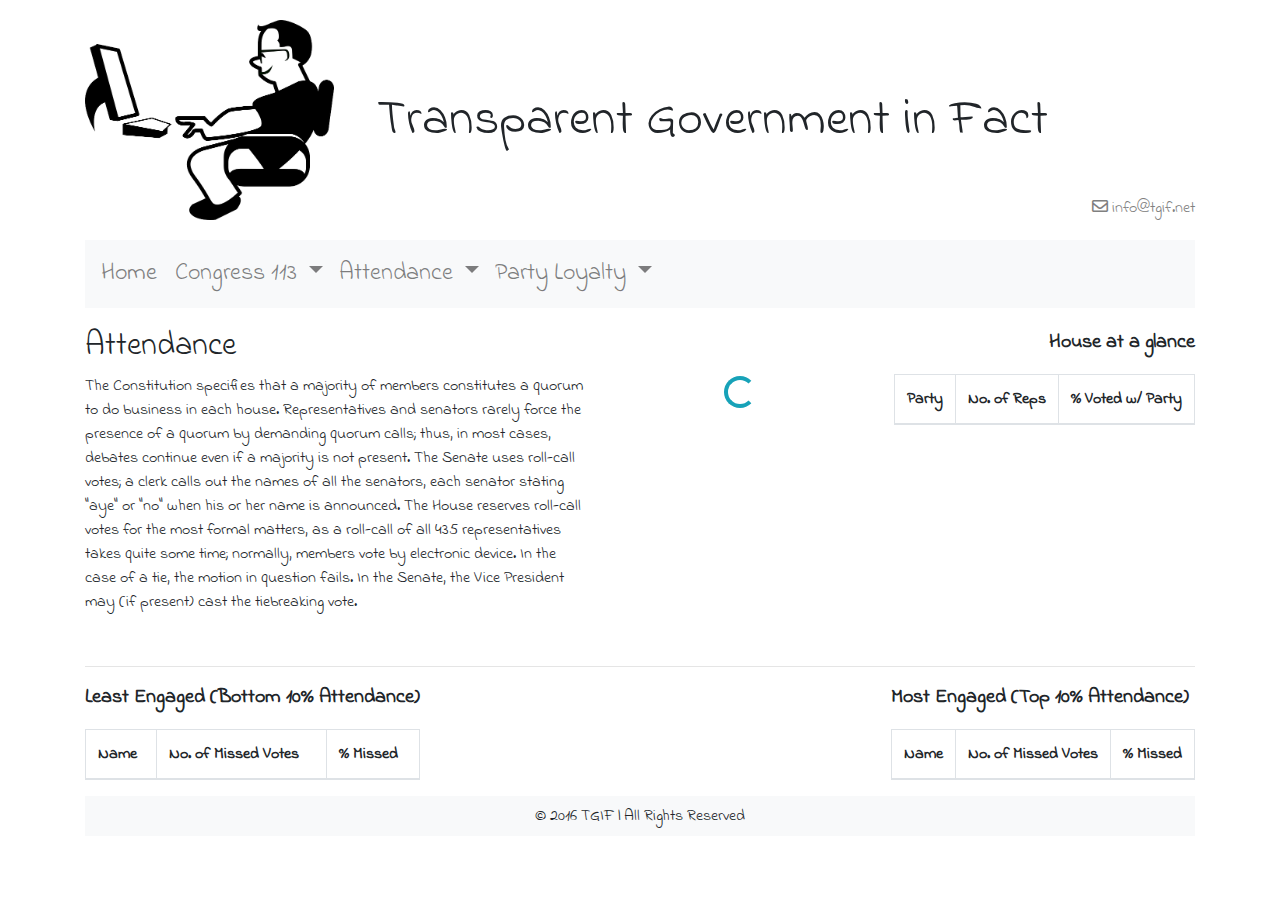
<file: TGIF_project/html/attendance-house.html>
<!DOCTYPE html>
<html lang="en">

<head>
    <title>TGIF</title>
    <link href="https://stackpath.bootstrapcdn.com/bootstrap/4.3.1/css/bootstrap.min.css" rel="stylesheet" integrity="sha384-ggOyR0iXCbMQv3Xipma34MD+dH/1fQ784/j6cY/iJTQUOhcWr7x9JvoRxT2MZw1T" crossorigin="anonymous">
    <link rel="stylesheet" href="../css/custom.css">
    <link href="https://fonts.googleapis.com/css?family=Indie+Flower&display=swap" rel="stylesheet">
    <link rel="stylesheet" href="https://cdnjs.cloudflare.com/ajax/libs/font-awesome/5.9.0/css/all.css">
</head>

<body>
    <div class="container">

        <div class="d-flex justify-content-between spacing">
            <img src="../images/tgif_logo.png" alt="image be broke yo">
            <div class="brand">Transparent Government in Fact</div>
            <a class="email" href="mailto:info@tgif.net"><i class="far fa-envelope"></i> info@tgif.net</a>
        </div>

        <nav class="navbar navbar-expand-lg  navbar-light bg-light">
            <a class="nav-size margin" href="home-page.html">Home</a>
            <button class="navbar-toggler" type="button" data-toggle="collapse" data-target="#navbarSupportedContent" aria-controls="navbarSupportedContent" aria-expanded="false" aria-label="Toggle navigation">
              <span class="navbar-toggler-icon"></span>
            </button>

            <div class="collapse navbar-collapse" id="navbarSupportedContent">
                <ul class="navbar-nav mr-auto">
                    <li class="nav-item dropdown">
                        <a class="nav-link nav-size dropdown-toggle" href="#" id="navbarDropdownMenuLink1" data-toggle="dropdown" aria-haspopup="true" aria-expanded="false">
                            Congress 113
                        </a>
                        <div class="dropdown-menu" aria-labelledby="navbarDropdownMenuLink1">
                            <a class="dropdown-item" href="senate-data.html?source=senate">Senate</a>
                            <a class="dropdown-item" href="house-data.html?source=house">House</a>
                        </div>
                    </li>
                    <li class="nav-item dropdown">
                        <a class="nav-link nav-size dropdown-toggle" href="#" id="navbarDropdownMenuLink2" data-toggle="dropdown" aria-haspopup="true" aria-expanded="false">
                            Attendance
                        </a>
                        <div class="dropdown-menu" aria-labelledby="navbarDropdownMenuLink2">
                            <a class="dropdown-item" href="attendance-senate.html?source=senate&amp;attendance=true">Senate</a>
                            <a class="dropdown-item active" href="#">House</a>
                        </div>
                    </li>
                    <li class="nav-item dropdown">
                        <a class="nav-link nav-size dropdown-toggle" href="#" id="navbarDropdownMenuLink3" data-toggle="dropdown" aria-haspopup="true" aria-expanded="false">
                            Party Loyalty
                        </a>
                        <div class="dropdown-menu" aria-labelledby="navbarDropdownMenuLink3">
                            <a class="dropdown-item" href="loyalty-senate.html?source=senate">Senate</a>
                            <a class="dropdown-item" href="loyalty-house.html?source=house">House</a>
                        </div>
                    </li>
                </ul>
            </div>
        </nav>

        <div class="d-flex justify-content-between spacing">
            <div class="spacing-glance-table">
                <h2>Attendance</h2>
                <p>The Constitution specifies that a majority of members constitutes a quorum to do business in each house. Representatives and senators rarely force the presence of a
                    quorum by demanding quorum calls; thus, in most cases, debates continue even if a majority is not present.

                    The Senate uses roll-call votes; a clerk calls out the names of all the senators, each senator stating "aye" or "no" when his or her name is announced. The House reserves
                    roll-call votes for the most formal matters, as a roll-call of all 435 representatives takes quite some time; normally, members vote by electronic device. In the case of a tie,
                    the motion in question fails. In the Senate, the Vice President may (if present) cast the tiebreaking vote.
                </p>
            </div>

            <div id="loader"class="d-flex justify-content-center">
                <div class="spinner-border text-info m-5" role="status">
                </div>
            </div>

            <div class="">
                <p class="text-right font-weight-bold headings">House at a glance</p>
                <table id="glance-table" class="table table-bordered">
                    <thead>
                        <tr>
                            <th>Party</th>
                            <th>No. of Reps</th>
                            <th>% Voted w/ Party</th>
                        </tr>
                    </thead>
                    <tbody id="glance-body">

                    </tbody>
                </table>
            </div>
        </div>

        <hr>

        <div class="d-flex justify-content-between">
            <div class="">
                <p class="font-weight-bold headings">Least Engaged (Bottom 10% Attendance)</p>
                <table id="least-engaged" class="table table-bordered">
                    <thead>
                        <tr>
                            <th>Name</th>
                            <th>No. of Missed Votes</th>
                            <th>% Missed</th>
                        </tr>
                    </thead>
                    <tbody id="least-engaged-body">

                    </tbody>
                </table>
            </div>

            <div class="">
                <p class="font-weight-bold headings">Most Engaged (Top 10% Attendance)</p>
                <table id="most-engaged" class="table table-bordered">
                    <thead>
                        <tr>
                            <th>Name</th>
                            <th>No. of Missed Votes</th>
                            <th>% Missed</th>
                        </tr>
                    </thead>
                    <tbody id="most-engaged-body">

                    </tbody>
                </table>
            </div>
        </div>


        <div class="navbar navbar-expand-lg navbar-light bg-light d-flex justify-content-center">
            <div>&copy; 2016 TGIF &verbar; All Rights Reserved</div>
        </div>
    </div>



    <script src="https://code.jquery.com/jquery-3.3.1.slim.min.js" integrity="sha384-q8i/X+965DzO0rT7abK41JStQIAqVgRVzpbzo5smXKp4YfRvH+8abtTE1Pi6jizo" crossorigin="anonymous"></script>
    <script src="https://cdnjs.cloudflare.com/ajax/libs/popper.js/1.14.7/umd/popper.min.js" integrity="sha384-UO2eT0CpHqdSJQ6hJty5KVphtPhzWj9WO1clHTMGa3JDZwrnQq4sF86dIHNDz0W1" crossorigin="anonymous"></script>
    <script src="https://stackpath.bootstrapcdn.com/bootstrap/4.3.1/js/bootstrap.min.js" integrity="sha384-JjSmVgyd0p3pXB1rRibZUAYoIIy6OrQ6VrjIEaFf/nJGzIxFDsf4x0xIM+B07jRM" crossorigin="anonymous"></script>
    <script src="../javascript/views.js"></script>
    <script src="../javascript/congress_members_statistics.js"></script>
</body>

</html>
</file>
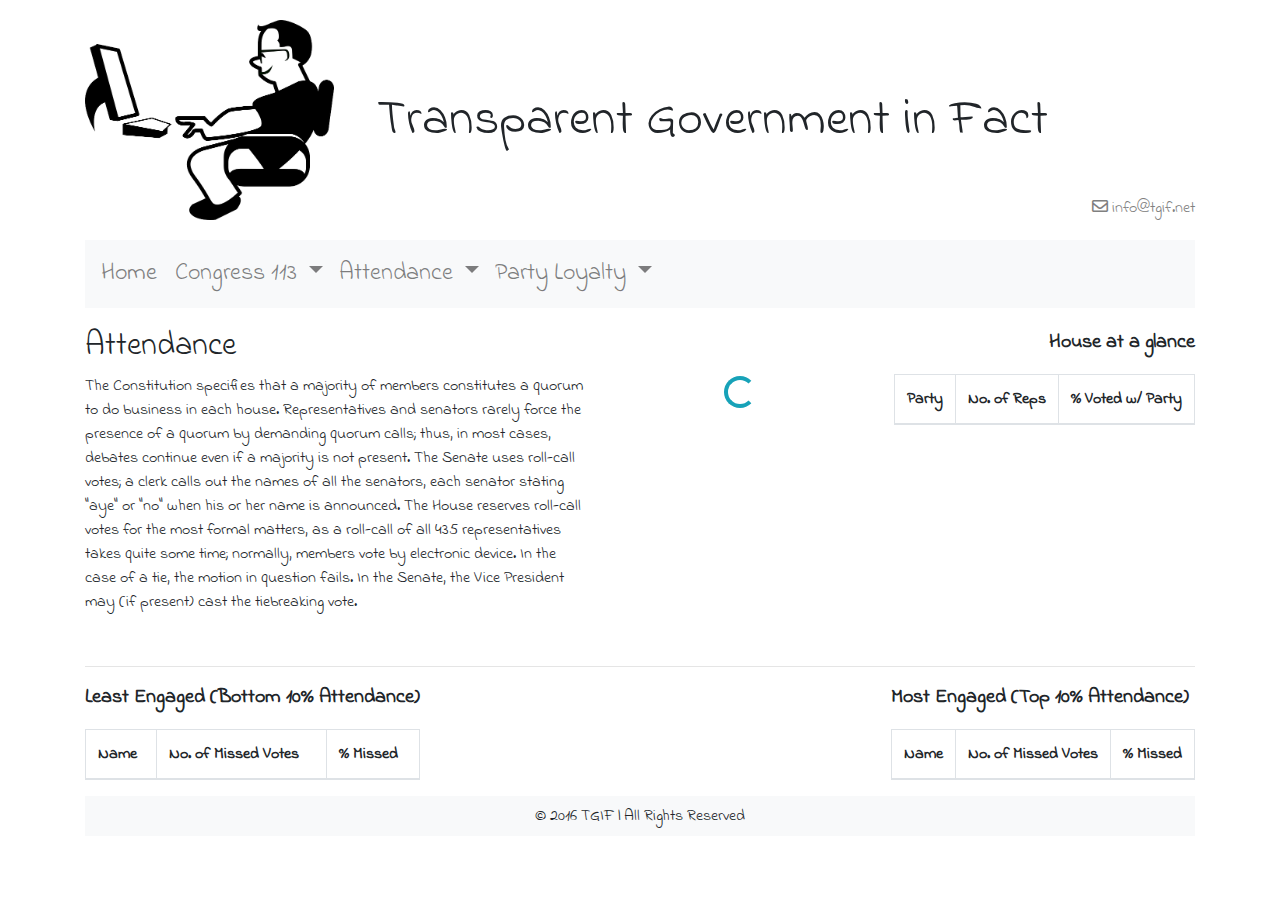
<file: TGIF_project/html/attendance-senate.html>
<!DOCTYPE html>
<html lang="en">

<head>
    <title>TGIF</title>
    <link href="https://stackpath.bootstrapcdn.com/bootstrap/4.3.1/css/bootstrap.min.css" rel="stylesheet" integrity="sha384-ggOyR0iXCbMQv3Xipma34MD+dH/1fQ784/j6cY/iJTQUOhcWr7x9JvoRxT2MZw1T" crossorigin="anonymous">
    <link rel="stylesheet" href="../css/custom.css">
    <link href="https://fonts.googleapis.com/css?family=Indie+Flower&display=swap" rel="stylesheet">
    <link rel="stylesheet" href="https://cdnjs.cloudflare.com/ajax/libs/font-awesome/5.9.0/css/all.css">
</head>

<body>
    <div class="container">

        <div class="d-flex justify-content-between spacing">
            <img src="../images/tgif_logo.png" alt="image be broke yo">
            <div class="brand">Transparent Government in Fact</div>
            <a class="email" href="mailto:info@tgif.net"><i class="far fa-envelope"></i> info@tgif.net</a>
        </div>

        <nav class="navbar navbar-expand-lg  navbar-light bg-light">
            <a class="nav-size margin" href="home-page.html">Home</a>
            <button class="navbar-toggler" type="button" data-toggle="collapse" data-target="#navbarSupportedContent" aria-controls="navbarSupportedContent" aria-expanded="false" aria-label="Toggle navigation">
              <span class="navbar-toggler-icon"></span>
            </button>

            <div class="collapse navbar-collapse" id="navbarSupportedContent">
                <ul class="navbar-nav mr-auto">
                    <li class="nav-item dropdown">
                        <a class="nav-link nav-size dropdown-toggle" href="#" id="navbarDropdownMenuLink1" data-toggle="dropdown" aria-haspopup="true" aria-expanded="false">
                            Congress 113
                        </a>
                        <div class="dropdown-menu" aria-labelledby="navbarDropdownMenuLink1">
                            <a class="dropdown-item" href="senate-data.html?source=senate">Senate</a>
                            <a class="dropdown-item" href="house-data.html?source=house">House</a>
                        </div>
                    </li>
                    <li class="nav-item dropdown">
                        <a class="nav-link nav-size dropdown-toggle" href="#" id="navbarDropdownMenuLink2" data-toggle="dropdown" aria-haspopup="true" aria-expanded="false">
                            Attendance
                        </a>
                        <div class="dropdown-menu" aria-labelledby="navbarDropdownMenuLink2">
                            <a class="dropdown-item active" href="#">Senate</a>
                            <a class="dropdown-item" href="attendance-house.html?source=house&amp;attendance=true">House</a>
                        </div>
                    </li>
                    <li class="nav-item dropdown">
                        <a class="nav-link nav-size dropdown-toggle" href="#" id="navbarDropdownMenuLink3" data-toggle="dropdown" aria-haspopup="true" aria-expanded="false">
                            Party Loyalty
                        </a>
                        <div class="dropdown-menu" aria-labelledby="navbarDropdownMenuLink3">
                            <a class="dropdown-item" href="loyalty-senate.html?source=senate">Senate</a>
                            <a class="dropdown-item" href="loyalty-house.html?source=house">House</a>
                        </div>
                    </li>
                </ul>
            </div>
        </nav>

        <div class="d-flex justify-content-between spacing">
            <div class="spacing-glance-table">
                <h2>Attendance</h2>
                <p>The Constitution specifies that a majority of members constitutes a quorum to do business in each house. Representatives and senators rarely force the presence of a
                    quorum by demanding quorum calls; thus, in most cases, debates continue even if a majority is not present.

                    The Senate uses roll-call votes; a clerk calls out the names of all the senators, each senator stating "aye" or "no" when his or her name is announced. The House reserves
                    roll-call votes for the most formal matters, as a roll-call of all 435 representatives takes quite some time; normally, members vote by electronic device. In the case of a tie,
                    the motion in question fails. In the Senate, the Vice President may (if present) cast the tiebreaking vote.
                </p>
            </div>

            <div id="loader"class="d-flex justify-content-center">
                <div class="spinner-border text-info m-5" role="status">
                </div>
            </div>

            <div class="">
                <p class="text-right font-weight-bold headings">House at a glance</p>
                <table id="glance-table" class="table table-bordered">
                    <thead>
                        <tr>
                            <th>Party</th>
                            <th>No. of Reps</th>
                            <th>% Voted w/ Party</th>
                        </tr>
                    </thead>
                    <tbody id="glance-body">

                    </tbody>
                </table>
            </div>
        </div>

        <hr>

        <div class="d-flex justify-content-between">
            <div class="">
                <p class="font-weight-bold headings">Least Engaged (Bottom 10% Attendance)</p>
                <table id="least-engaged" class="table table-bordered">
                    <thead>
                        <tr>
                            <th>Name</th>
                            <th>No. of Missed Votes</th>
                            <th>% Missed</th>
                        </tr>
                    </thead>
                    <tbody id="least-engaged-body">

                    </tbody>
                </table>
            </div>

            <div class="">
                <p class="font-weight-bold headings">Most Engaged (Top 10% Attendance)</p>
                <table id="most-engaged" class="table table-bordered">
                    <thead>
                        <tr>
                            <th>Name</th>
                            <th>No. of Missed Votes</th>
                            <th>% Missed</th>
                        </tr>
                    </thead>
                    <tbody id="most-engaged-body">
                    </tbody>
                </table>
            </div>
        </div>

        <div class="navbar navbar-expand-lg navbar-light bg-light d-flex justify-content-center">
            <div>&copy; 2016 TGIF &verbar; All Rights Reserved</div>
        </div>
    </div>



    <script src="https://code.jquery.com/jquery-3.3.1.slim.min.js" integrity="sha384-q8i/X+965DzO0rT7abK41JStQIAqVgRVzpbzo5smXKp4YfRvH+8abtTE1Pi6jizo" crossorigin="anonymous"></script>
    <script src="https://cdnjs.cloudflare.com/ajax/libs/popper.js/1.14.7/umd/popper.min.js" integrity="sha384-UO2eT0CpHqdSJQ6hJty5KVphtPhzWj9WO1clHTMGa3JDZwrnQq4sF86dIHNDz0W1" crossorigin="anonymous"></script>
    <script src="https://stackpath.bootstrapcdn.com/bootstrap/4.3.1/js/bootstrap.min.js" integrity="sha384-JjSmVgyd0p3pXB1rRibZUAYoIIy6OrQ6VrjIEaFf/nJGzIxFDsf4x0xIM+B07jRM" crossorigin="anonymous"></script>
    <script src="../javascript/views.js"></script>
    <script src="../javascript/congress_members_statistics.js"></script>
</body>

</html>
</file>
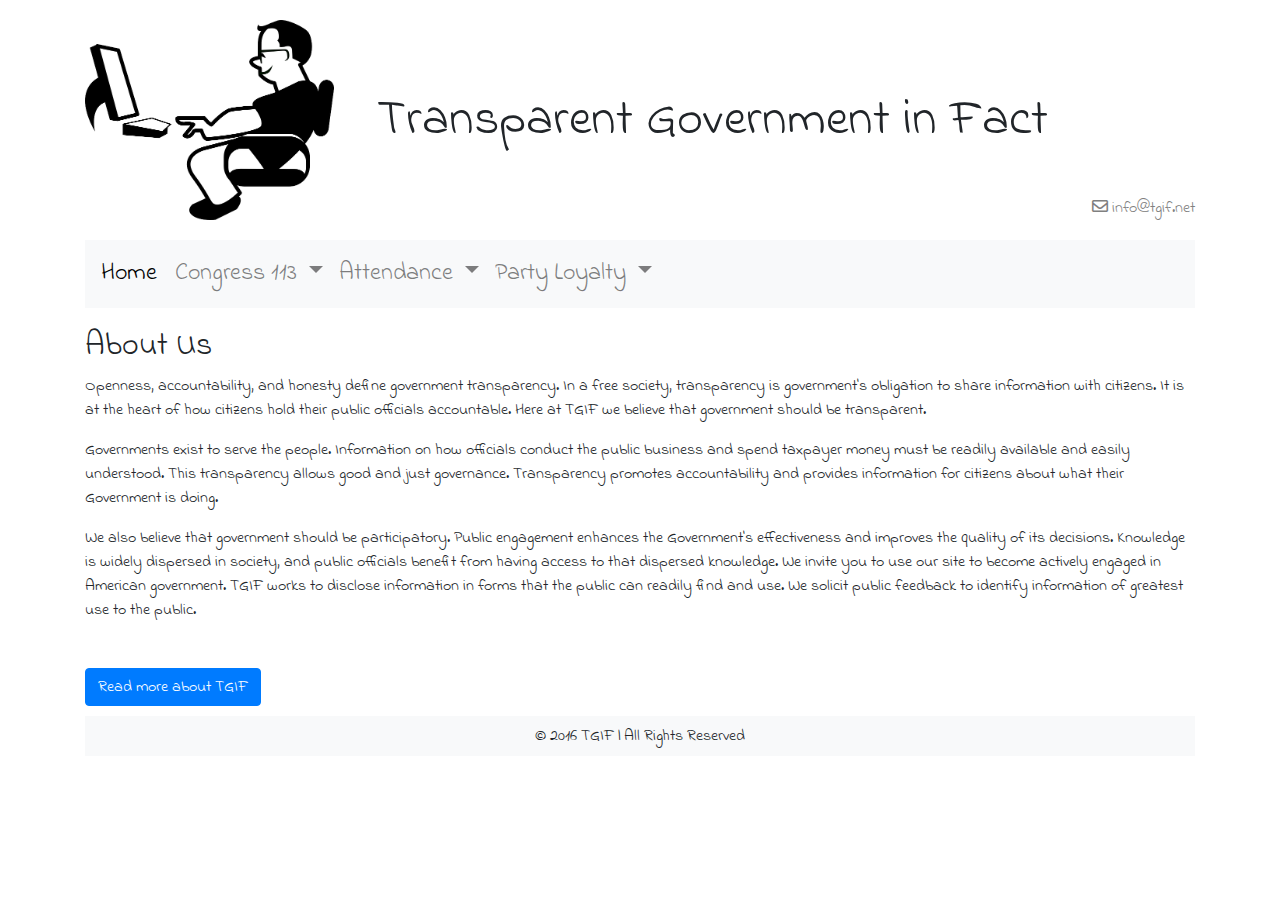
<file: TGIF_project/html/home-page.html>
<!DOCTYPE html>
<html lang="en">

<head>
    <title>TGIF</title>
    <link href="https://stackpath.bootstrapcdn.com/bootstrap/4.3.1/css/bootstrap.min.css" rel="stylesheet" integrity="sha384-ggOyR0iXCbMQv3Xipma34MD+dH/1fQ784/j6cY/iJTQUOhcWr7x9JvoRxT2MZw1T" crossorigin="anonymous">
    <link rel="stylesheet" href="../css/custom.css">
    <link href="https://fonts.googleapis.com/css?family=Indie+Flower&display=swap" rel="stylesheet">
    <link rel="stylesheet" href="https://cdnjs.cloudflare.com/ajax/libs/font-awesome/5.9.0/css/all.css">
</head>

<body>
    <div class="container">
        <div class="d-flex justify-content-between spacing">
            <img src="../images/tgif_logo.png" alt="image be broke yo">
            <div class="brand">Transparent Government in Fact</div>
            <a class="email" href="mailto:info@tgif.net"><i class="far fa-envelope"></i> info@tgif.net</a>
        </div>

        <nav class="navbar navbar-expand-lg  navbar-light bg-light">
            <a class="nav-size active margin" href="#">Home</a>
            <button class="navbar-toggler" type="button" data-toggle="collapse" data-target="#navbarSupportedContent" aria-controls="navbarSupportedContent" aria-expanded="false" aria-label="Toggle navigation">
              <span class="navbar-toggler-icon"></span>
            </button>

            <div class="collapse navbar-collapse" id="navbarSupportedContent">
                <ul class="navbar-nav mr-auto">
                    <li class="nav-item dropdown">
                        <a class="nav-link nav-size dropdown-toggle" href="#" id="navbarDropdownMenuLink1" data-toggle="dropdown" aria-haspopup="true" aria-expanded="false">
                            Congress 113
                        </a>
                        <div class="dropdown-menu" aria-labelledby="navbarDropdownMenuLink1">
                            <a class="dropdown-item" href="senate-data.html?source=senate">Senate</a>
                            <a class="dropdown-item" href="house-data.html?source=house">House</a>
                        </div>
                    </li>
                    <li class="nav-item dropdown">
                        <a class="nav-link nav-size dropdown-toggle" href="#" id="navbarDropdownMenuLink2" data-toggle="dropdown" aria-haspopup="true" aria-expanded="false">
                            Attendance
                        </a>
                        <div class="dropdown-menu" aria-labelledby="navbarDropdownMenuLink2">
                            <a class="dropdown-item" href="attendance-senate.html?source=senate&amp;attendance=true">Senate</a>
                            <a class="dropdown-item" href="attendance-house.html?source=house&amp;attendance=true">House</a>
                        </div>
                    </li>
                    <li class="nav-item dropdown">
                        <a class="nav-link nav-size dropdown-toggle" href="#" id="navbarDropdownMenuLink3" data-toggle="dropdown" aria-haspopup="true" aria-expanded="false">
                            Party Loyalty
                        </a>
                        <div class="dropdown-menu" aria-labelledby="navbarDropdownMenuLink3">
                            <a class="dropdown-item" href="loyalty-senate.html?source=senate">Senate</a>
                            <a class="dropdown-item" href="loyalty-house.html?source=house">House</a>
                        </div>
                    </li>
                </ul>
            </div>
        </nav>

        <div class="spacing">
            <h2>About Us</h2>
            <p>Openness, accountability, and honesty define government transparency. In a free society, transparency is government's obligation to share information with citizens. It is at the heart of how citizens hold their public officials
                accountable. Here at TGIF we believe that government should be transparent.</p>
            <p>Governments exist to serve the people. Information on how officials conduct the public business and spend taxpayer money must be readily available and easily understood. This transparency allows good and just governance. Transparency
                promotes accountability and provides information for citizens about what their Government is doing.</p>
            <p>We also believe that government should be participatory. Public engagement enhances the Government's effectiveness and improves the quality of its decisions. Knowledge is widely dispersed in society, and public officials benefit from
                having access to that dispersed knowledge. We invite you to use our site to become actively engaged in American government.
                TGIF works to disclose information in forms that the public can readily find and use. We solicit public feedback to identify information of greatest use to the public.
            </p>
        </div>

        <div class="button">
            <button class="btn btn-primary" type="button" data-toggle="collapse" data-target="#collapseExample" aria-expanded="false" aria-controls="collapseExample">
                Read more about TGIF
            </button>
        </div>

        <div class="mt-4 p-3 collapse" id="collapseExample">

            <h3>Background History of Government Transparency</h3>
            <p>In the West, the idea that government should be open to public scrutiny and susceptible to public opinion dates back at least to the time of the Enlightenment, when many philosophes made an attack on absolutist doctrine of state
                secrecy, a core part of their intellectual project. The passage of formal legislative instruments to this end can also be traced to this time with Sweden, for example, (which then included Finland as a Swedish-governed territory)
                enacting free press legislation as part of its constitution (Freedom of the Press Act, 1766). This approach, and that of the philosophes more broadly, is strongly related to recent historiography on the eighteenth-century public
                sphere.</p>

            <img class="float-right" src="../images/home_page_image.png" alt="">

            <p>Influenced by Enlightenment thought, the revolutions in America (1776) and France (1789), freedom of the press enshrined provisions and requirements for public budgetary accounting and freedom of the press in constitutional
                articles. In the nineteenth century, attempts by Metternichean statesmen to row back on these measures were vigorously opposed by a number of eminent liberal politicians and writers, Bentham, Mill and Acton prominent among the
                latter.</p>

            <p>Open government is widely seen to be a key hallmark of contemporary democratic practice and is often linked to the passing of freedom of information legislation. Scandinavian countries claim to have adopted the first freedom of
                information legislation, dating the origins of its modern provisions to the eighteenth century and Finland continuing the presumption of openness after gaining independence in 1917, passing its Act on Publicity of Official
                Documents in 1951 (superseded by new legislation in 1999).</p>

            <p class="bottom-spacing">The United States passed its Freedom of Information Act (FOIA) in 1966, FOIAs, Access to Information Acts (AIAs) or equivalent laws were passed in Denmark and Norway in 1970.</p>
        </div>


        <div class="container navbar navbar-expand-lg navbar-light bg-light d-flex justify-content-center">
            <div>&copy; 2016 TGIF &verbar; All Rights Reserved</div>
        </div>

    </div>

    <script src="https://code.jquery.com/jquery-3.3.1.slim.min.js" integrity="sha384-q8i/X+965DzO0rT7abK41JStQIAqVgRVzpbzo5smXKp4YfRvH+8abtTE1Pi6jizo" crossorigin="anonymous"></script>
    <script src="https://cdnjs.cloudflare.com/ajax/libs/popper.js/1.14.7/umd/popper.min.js" integrity="sha384-UO2eT0CpHqdSJQ6hJty5KVphtPhzWj9WO1clHTMGa3JDZwrnQq4sF86dIHNDz0W1" crossorigin="anonymous"></script>
    <script src="https://stackpath.bootstrapcdn.com/bootstrap/4.3.1/js/bootstrap.min.js" integrity="sha384-JjSmVgyd0p3pXB1rRibZUAYoIIy6OrQ6VrjIEaFf/nJGzIxFDsf4x0xIM+B07jRM" crossorigin="anonymous"></script>

</body>

</html>
</file>
<file: index.css>
html, body {
    margin: 0;
    padding: 0;
}

body {
    font-family: "Trebuchet MS", "Lucida Grande", "Lucida Sans Unicode", "Lucida Sans", Tahoma, sans-serif;
    color: #600835;
}

main {
    background: url('background-min.jpg') no-repeat center center fixed;
    -webkit-background-size: cover;
    -moz-background-size: cover;
    -o-background-size: cover;
    background-size: cover;
    display: flex;
    align-items: center;
    min-height: 100vh;
}

article {
    margin: 4rem auto 0 auto;
    width: 80%;
}

article h1 {
    font-size: 2rem;
}

.content-container {
    margin-top: 2rem;
    display: flex;
}

.quote-icon-container {
    width: 10%;
    min-width: 30px;
    max-width: 40px;
}

.quote-container {
    width: 90%;
}

.quote {
    margin: 0;
    font-style: italic;
    font-size: 1.25rem;
}

.author {
    opacity: 0.8;
}

.link-container {
    margin-top: 2rem;
}

a {
    background-color: white;
    border: 2px solid black;
    border-radius: 4px;
    padding: 10px;
    text-decoration: none;
    /*font-size: 1.2em;*/
    color: #600835;
    font-weight: bold;
}

a:first-of-type {
    margin-right: 1rem;
}

a:hover {
    background-color: #d6d6d6;
}

@media (min-width: 700px) {
    article {
        width: 65%;
        max-width: 600px;
    }

    article h1 {
        font-size: 3rem;
    }

    .content-container i {
        font-size: 1.5rem;
    }

    .quote {
        font-size: 1.5rem;
    }
}
</file>
<file: archive/index.css>
@font-face {
    font-family: "Overpass";
    src: url('fonts/Overpass-Regular.ttf') format('truetype');
    font-weight: 400;
    font-style: normal;
}

body, html {
    height: 100%;
    margin: 0;
    color: #053022;
    font-family: 'Overpass', sans-serif;
    overflow: hidden;
    overflow-y: scroll;
}

.hero-image {
    background: url('background_image3.jpg') no-repeat center center fixed;
    -webkit-background-size: cover;
    -moz-background-size: cover;
    -o-background-size: cover;
    background-size: cover;
    height: 45%;
    -webkit-transform: translate3d(0, 0, 0); /* added to improve scroll performance on chrome - android */
}

.hero-text {
    text-align: center;
    padding: 20px;
    margin: 0;
    font-size: 36px;
}

.section-container {
    background-color: #dcf7f3;
    margin: 20px 0;
    padding: 10px 0;
}

.section-container h2 {
    text-align: center;
    margin: 0 0 30px 0;
}

.section-container p {
    margin-top: 0;
}

.section-one-content {
    text-align: center;
    width: 60%;
    margin: auto;
}

.no-bottom-margin {
    margin-bottom: 0;
}

.section-two-content {
    width: 60%;
    margin: auto;
}

.section-two-content h3 {
    margin-top: 0;
}

.section-two-inner {
    display: flex;
    justify-content: space-between;
}

.section-two-inner a {
    color: #053022;
}

.section-two-inner ul {
    padding: 0;
}

.section-two-inner ul li {
    padding-bottom: 10px;
}

.social-container {
    display: flex;
    justify-content: flex-end;
    font-size: 28px;
}

.social-container a {
    margin-right: 20px;
    padding: 5px;
    color: #053022;
}

@media only screen and (min-device-width: 320px) and (max-device-width: 1024px) {
    .hero-image {
        background-attachment: scroll; /*IOS fix for hero image */
        height: 40%;
    }

    .hero-text {
        font-size: 55px;
    }

    .section-container {
        padding: 30px 0;
        font-size: 35px;
    }

    .section-one-content {
        width: 80%;
    }

    .section-two-content {
        width: 80%;
    }

    .section-two-inner {
        flex-direction: column;
        text-align: center;
    }

    .section-two-inner div:first-of-type {
        margin-bottom: 20px;
    }

    .section-two-inner ul {
        list-style: none;
    }

    .section-two-inner ul li {
        padding-bottom: 20px;
    }

    .social-container {
        font-size: 80px;
        justify-content: space-around;
    }
}
</file>
<file: nysl_version_3/root/styles/nysl_3.css>
.hero-image {
    background-image: url("../../images/Updated-Banner-Photo.jpeg");
    height: 376px;
    background-repeat: no-repeat;
    background-size: cover;
    margin: 40px 40px 0px 40px;
}

.banner {
    display: flex;
    justify-content: center;
    margin: 20px 40px 0px 40px;
    background-color: #9bf4dc;
}

.name {
    padding-top: 50px;
    padding-right: 40px;
    font-size: 35px;
    font-weight: bold;
    font-family: 'Playfair Display', serif;
}

.logo {
    height: 120px;
    padding: 10px 0px;
}

.page-wrapper {
    margin: 40px;
    font-family: 'Playfair Display', serif;
}

.main-section {
    display: flex;
}

.content-container {
    text-align: center;
    max-width: 65%;
}

.section {
    padding-top: 40px;
    padding-left: 50px;
}

.heading {
    font-size: 24px;
    font-weight: bold;
}

.events {
    padding-bottom: 20px;
}

.dates {
    font-weight: bold;
    font-size: 18px;
    color: #085b2e
}

.nav {
    width: 100%;
    text-align: center;
    padding-top: 85px;
}

.links {
    margin-bottom: 30px;
}

.footer {
    color: #1d84e4;
    font-size: 14px;
    text-align: right;
    margin-right: 40px;
    margin-bottom: 10px;
}
</file>
<file: brewery_project/custom.css>
body {
    font-family: 'Lexend Mega', sans-serif;
    background-color: beige;
}

.jumbotron {
    background: linear-gradient(to right, #790973, #498aab);
}

.spacing {
    padding-left: 100px;
}

@media screen and (max-device-width:768px) {
    .spacing {
        padding-left: 40px;
    }
}

img {
    border-style: ridge;
}

.flip-card {
  background-color: transparent;
  width: 300px;
  height: 300px;
  margin: 10px 30px 50px 0px;
}

.flip-card-inner {
  position: relative;
  width: 100%;
  height: 100%;
  transition: transform 0.8s;
  transform-style: preserve-3d;
}

.flip-card:hover .flip-card-inner {
  transform: rotateY(180deg);
}

.flip-card-front, .flip-card-back {
  position: absolute;
  width: 100%;
  height: 100%;
  backface-visibility: hidden;
  -webkit-backface-visibility: hidden;
}

.flip-card-front {
  color: black;
}

.flip-card-back {
  background-color: white;
  border: 2px solid #498aab;
  color: #790973;
  transform: rotateY(180deg);
  text-align: center;
  padding: 20px;
}

.headers {
    color: #790973;
    font-style: italic;
    font-weight: bold;
    font-size: 20px;
    padding-top: 10px;
}

.back-header {
    font-style: italic;
    color: #498aab;
    text-decoration: underline;
    padding-top: 10px;
}

.end-content {
    display: flex;
    justify-content: center;
    margin: 40px 0px;
}
</file>
<file: nysl_version_3/root/styles/game_info.css>
.home {
    text-align: left;
    padding: 20px 0px 0px 20px
}

h1 {
    text-align: center;
}

h3 {
    font-style: italic;
    padding-left: 55px;
}

.content-container {
    max-width: 700px;
    margin: auto;
}

.note {
    font-style: italic;
    text-decoration: underline;
    padding-left: 55px;
}

table {
    margin-bottom: 10px;
}

.style {
    text-decoration: underline;
}

.left {
    text-align: left;
}

.date {
    width: 200px;
    text-align: center;
}

.teams {
    width: 130px;
}

.location {
    width: 150px;
}

.game-loc {
    padding: 30px 0px 30px 40px
}

.school {
    width: 300px;
}

.maps {
    display: flex;
    padding-left: 40px;
    padding-bottom: 20px;
}

iframe {
    height: 200px;
    width: 200px;
    padding-right: 20px;
}

.contact-info {
    padding-left: 40px;
}

.bold {
    font-weight: bold;
}

.contacts {
    display: flex;
    justify-content: space-between;
    width: 700px;
}

footer {
    padding-top: 50px;
}

.footer {
    color: #1d84e4;
    font-size: 14px;
    text-align: right;
    margin-right: 40px;
    margin-bottom: 10px;
}
</file>
<file: nysl_version_3/root/styles/registration.css>
.home {
    text-align: left;
    padding: 20px 0px 0px 20px
}

h1 {
    text-align: center;
    margin-bottom: 40px;
}

label {
    padding-right: 10px;
}

.container {
    max-width: 800px;
    margin: auto;
}

.spacing {
    margin-bottom: 15px;
}

.input-space {
    width: 200px;
}

.flex {
    display: flex;
    margin-bottom: 0px;
}

.left-spacing {
    padding-left: 20px;
}

.bold {
    font-weight: bold;
}

.box-spacing {
    width: 200px;
}

.inner-box {
    display: flex;
    flex-direction: column;
}

.permission {
    text-decoration: underline;
    margin-top: 40px;
}

.submit-container {
    text-align: center;
    margin-top: 40px;
}

.button {
    width: 200px;
    font-size: 18px;
    background-color: #68f5ec;
    border-radius: 15px;
}

.footer {
    color: #1d84e4;
    font-size: 14px;
    text-align: right;
    margin-right: 40px;
    margin-bottom: 10px;
}
</file>
<file: nysl_version_3/root/styles/rules.css>
.home {
    text-align: left;
    padding: 20px 0px 0px 20px
}

header {
    text-align: center;
}

.main {
    margin: 40px 80px;
}

.rules {
    text-align: center;
    font-weight: normal;
    margin-bottom: 30px
}

.headings {
    font-weight: bold;
    font-size: 18px;
}

ol {
    margin-top: 0px;
}

ul {
    margin-top: 0px;
    list-style-type: square;
}

.bold {
    font-weight: bold;
}

li {
    margin-bottom: 20px;
}

.special {
    margin-bottom: 0px;
}

.normal {
    font-weight: normal;
}

.footer {
    color: #1d84e4;
    font-size: 14px;
    text-align: right;
    margin-right: 40px;
    margin-bottom: 10px;
}
</file>
<file: TGIF_project/css/custom.css>
body {
    font-family: 'Indie Flower', cursive;
}

img {
    height: 200px;
}

.active {
    color: black;
}

.brand {
    align-self: center;
    font-size: 50px;
}

.spacing {
    padding: 20px 0px;
}

.email {
    align-self: flex-end;
}

a {
    color: grey;
}

a:hover {
    color: black;
}

.nav-size {
    font-size: 24px;
}

img.float-right {
    float: right;
    margin: 10px;
}

.button {
    margin: 10px 0px;
}

.bottom-spacing {
    padding-bottom: 30px;
}

.spacing-glance-table {
    max-width: 500px;
}

.headings {
    font-size: 20px;
}

.filter-section {
    display: flex;
    justify-content: space-between;
}

.filter-header {
    text-decoration: underline;
}

.filter-name-spacing {
    margin-right: 10px;
}

.margin {
    margin-right: 10px;
}
</file>
